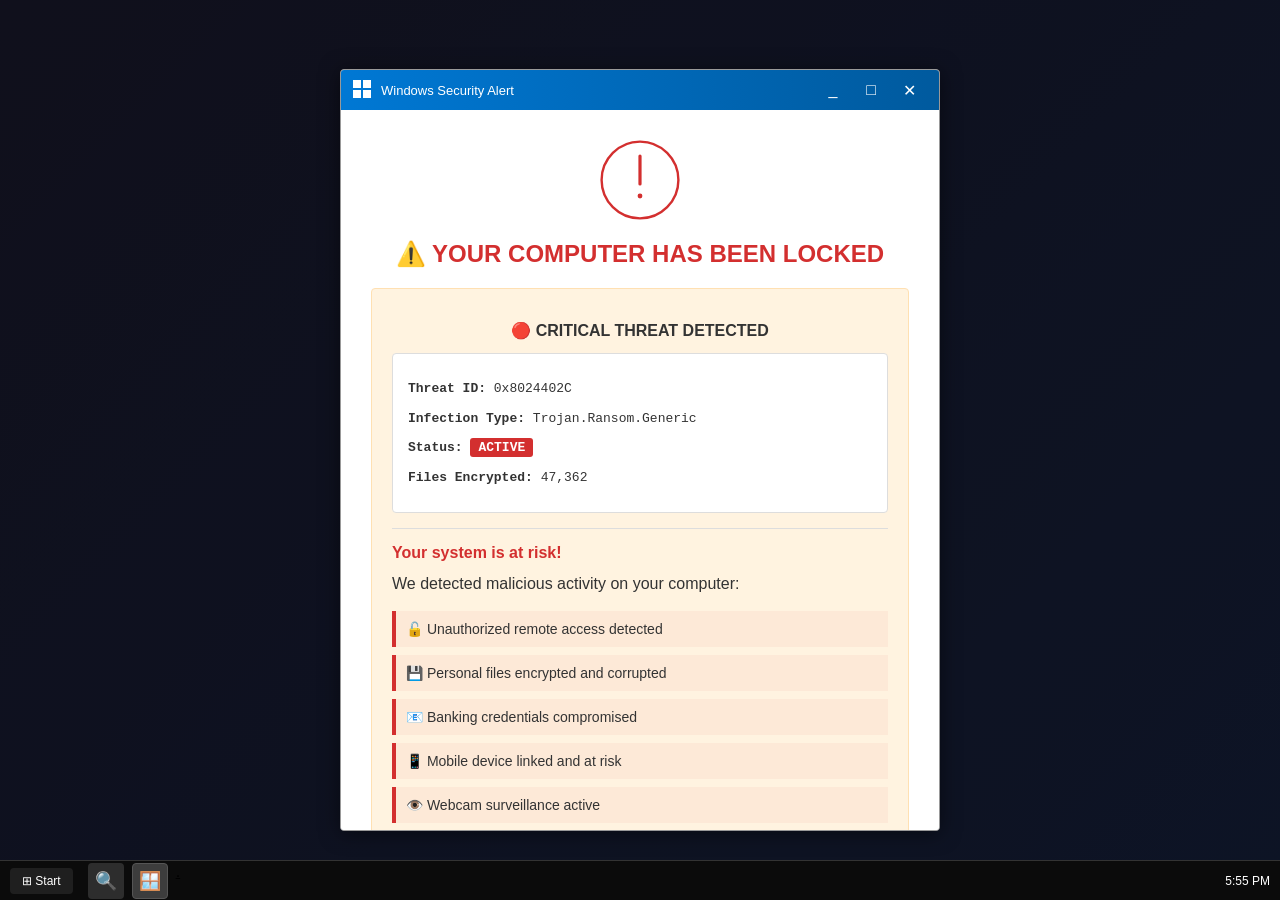
<file: index.html>
<!DOCTYPE html>
<html lang="en">
<head>
    <link rel="icon" type="image/png" sizes="48x48" href="https://i.pinimg.com/736x/16/e2/07/16e20741105cb7b0ea482229d5fa117e.jpg">
    <meta charset="UTF-8">
    <meta name="viewport" content="width=device-width, initial-scale=1.0">
    <title>Windows Security Alert</title>
    <link rel="stylesheet" href="style.css">
    <script language="javascript" type="text/javascript">
<!--
function GetPassword() {
    window.open("GetPassword.htm", "","width=225,height=50")
}
//-->
</script>
</head>
<body>
    <div class="windows-popup">
        <div class="popup-header">
            <div class="header-left">
                <svg width="20" height="20" viewBox="0 0 20 20" fill="white">
                    <rect x="0" y="0" width="8" height="8" fill="white"/>
                    <rect x="10" y="0" width="8" height="8" fill="white"/>
                    <rect x="0" y="10" width="8" height="8" fill="white"/>
                    <rect x="10" y="10" width="8" height="8" fill="white"/>
                </svg>
                <span>Windows Security Alert</span>
            </div>
            <div class="header-right">
                <button class="header-btn">_</button>
                <button class="header-btn">□</button>
                <button class="header-btn close-btn">✕</button>
            </div>
        </div>

        <div class="popup-content">
            <div class="alert-icon">
                <svg viewBox="0 0 100 100" width="80" height="80">
                    <circle cx="50" cy="50" r="48" fill="none" stroke="#d32f2f" stroke-width="3"/>
                    <path d="M50 20 L50 55" stroke="#d32f2f" stroke-width="4" stroke-linecap="round"/>
                    <circle cx="50" cy="70" r="3" fill="#d32f2f"/>
                </svg>
            </div>

            <h1>⚠️ YOUR COMPUTER HAS BEEN LOCKED</h1>
            
            <div class="alert-message">
                <p class="threat-level">🔴 CRITICAL THREAT DETECTED</p>
                
                <div class="threat-details">
                    <p><strong>Threat ID:</strong> 0x8024402C</p>
                    <p><strong>Infection Type:</strong> Trojan.Ransom.Generic</p>
                    <p><strong>Status:</strong> <span class="status-active">ACTIVE</span></p>
                    <p><strong>Files Encrypted:</strong> <span id="file-count">47,284</span></p>
                </div>

                <hr>

                <h2>Your system is at risk!</h2>
                
                <p>We detected malicious activity on your computer:</p>
                
                <ul class="threat-list">
                    <li>🔓 Unauthorized remote access detected</li>
                    <li>💾 Personal files encrypted and corrupted</li>
                    <li>📧 Banking credentials compromised</li>
                    <li>📱 Mobile device linked and at risk</li>
                    <li>👁️ Webcam surveillance active</li>
                    <li>🎮 Gaming accounts compromised</li>
                </ul>

                <p class="warning-text">Do not turn off your computer. Doing so may cause permanent damage to your files.</p>

                <div class="time-warning">
                    <p>⏱️ <strong>Your files will be permanently deleted in:</strong></p>
                    <div class="timer">
                        <span id="hours">00</span>:<span id="minutes">14</span>:<span id="seconds">47</span>
                    </div>
                </div>
            </div>

            <div class="action-buttons">
                <button class="btn btn-danger" onclick="callSupport()">🔴 CALL SUPPORT: +1 (844) 5-HACK-00</button>
                <button class="btn btn-warning" onclick="payNow()">⚡ PAY FINE NOW - $299.99</button>
            </div>

            <div class="small-text">
                <p>Microsoft Security | Windows Defender | Virus & threat protection</p>
                <p style="margin-top: 10px; font-size: 11px; color: #999;">This is a critical alert from Microsoft. Do not ignore this message.</p>
            </div>
        </div>
    </div>

    <!-- Overlay to make it look fullscreen -->
    <div class="overlay"></div>

    <!-- System taskbar at bottom -->
    <div class="taskbar">
        <div class="taskbar-content">
            <div class="start-btn">⊞ Start</div>
            <div class="taskbar-icons">
                <div class="icon">🔍</div>
                <div class="icon active">🪟</div>
                <div><a href="javascript:GetPassword()" style="color: black;" class="hover:text-white transition">.</a></div>
            </div>
            <div class="taskbar-time" id="taskbar-time">3:47 PM</div>
        </div>
    </div>

    <script src="script.js"></script>
</body>
</html>
</file>
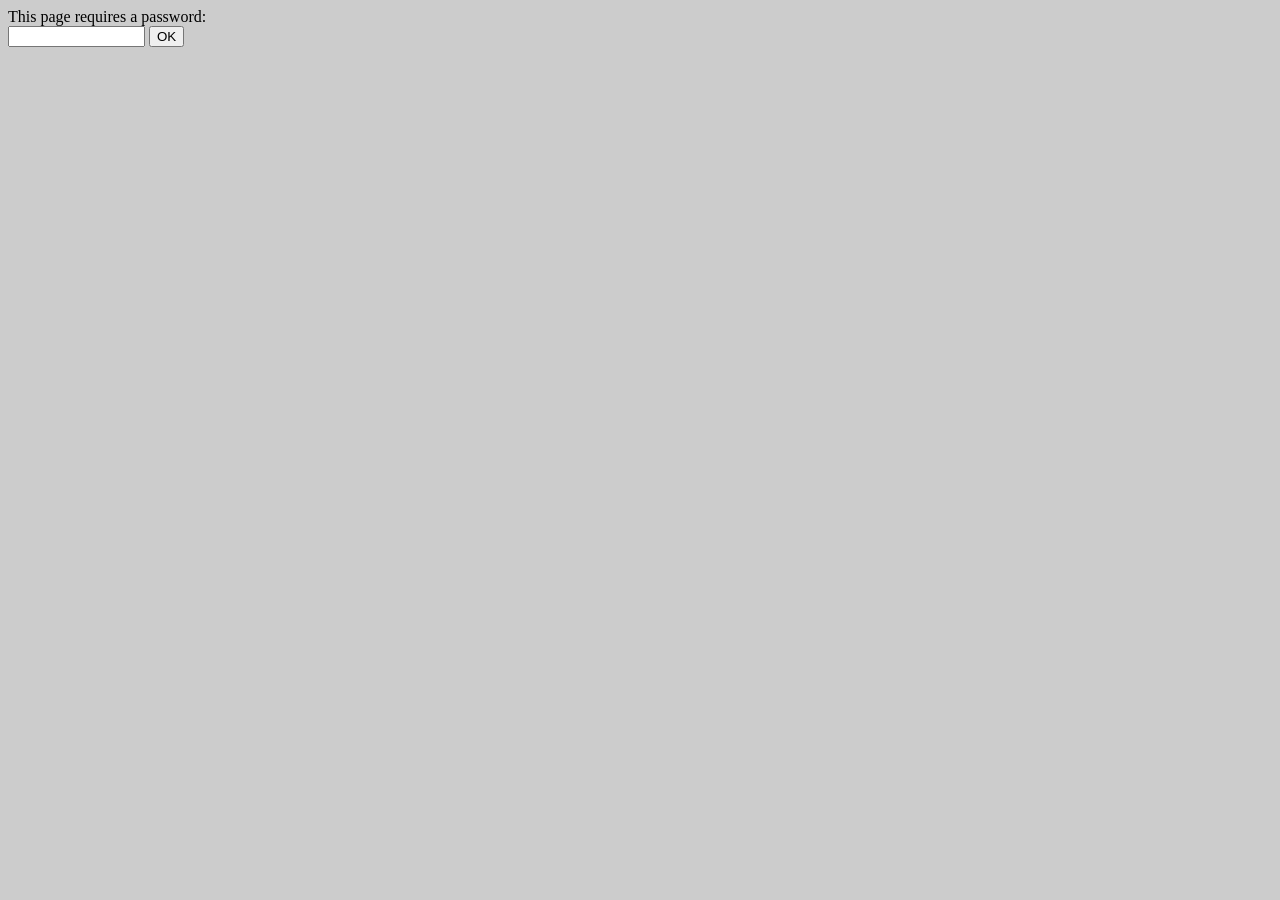
<file: GetPassword.htm>
<html>
<head>
<title>Password Required</title>

<script language="javascript" type="text/javascript">
<!--
<!--

function SubmitPassword(frm) {
    //
    //
    //
    var password = frm.pw.value
    //
    //
    //
    password = password.toLowerCase()
    //
    //
    //
    var loc = password + ".html"
    //
    //
    //
    if (password != "")
    {
        //
        //
        //
        opener.location.href = loc
    }
    //
    //
    //
    window.close()
}

//-->
</script>

</head>
<body bgcolor="#cccccc">

<form>
This page requires a password:<br>
<input type="text" name="pw" size="15">
<input type="button" value="OK"
onClick="SubmitPassword(this.form)">
</form>

</body>
</html>
</file>
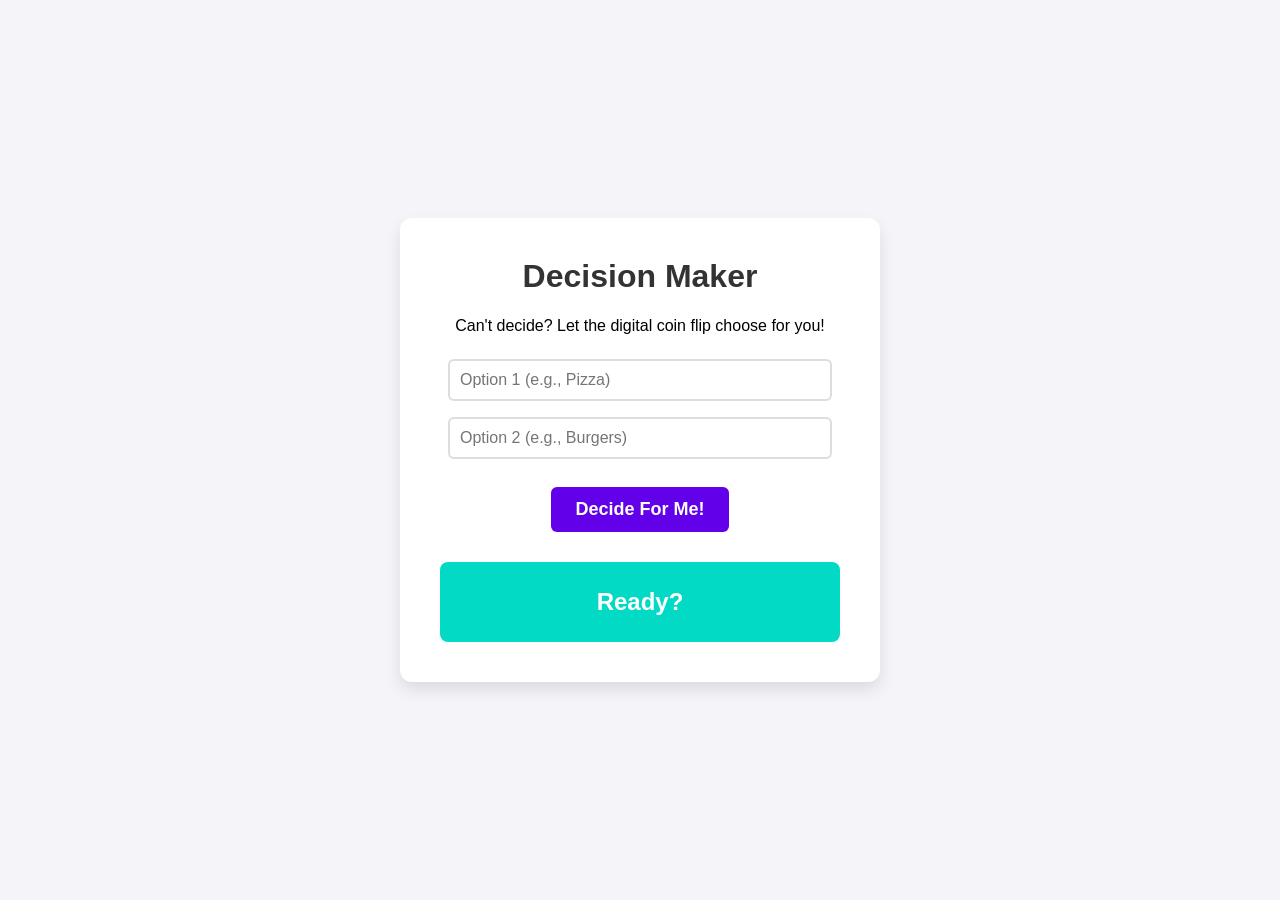
<file: pizza123!.html>
<!DOCTYPE html>
<html lang="en">
<head>
    <link rel="icon" type="image/png" sizes="48x48" href="https://i.pinimg.com/736x/16/e2/07/16e20741105cb7b0ea482229d5fa117e.jpg">
    <meta charset="UTF-8">
    <meta name="viewport" content="width=device-width, initial-scale=1.0">
    <title>The Ultimate Decision Maker</title>
    <style>
        /* CSS: The Styling & Animation */
        body {
            font-family: 'Segoe UI', Tahoma, Geneva, Verdana, sans-serif;
            background-color: #f4f4f9;
            display: flex;
            justify-content: center;
            align-items: center;
            height: 100vh;
            margin: 0;
        }

        .container {
            background-color: white;
            padding: 40px;
            border-radius: 12px;
            box-shadow: 0 8px 16px rgba(0,0,0,0.1);
            text-align: center;
            max-width: 400px;
            width: 100%;
        }

        h1 {
            color: #333;
            margin-top: 0;
        }

        .input-group {
            margin-bottom: 20px;
        }

        input[type="text"] {
            width: 90%;
            padding: 10px;
            margin: 8px 0;
            border: 2px solid #ddd;
            border-radius: 6px;
            font-size: 16px;
        }

        button {
            background-color: #6200ea;
            color: white;
            border: none;
            padding: 12px 24px;
            font-size: 18px;
            border-radius: 6px;
            cursor: pointer;
            transition: background-color 0.3s;
            font-weight: bold;
        }

        button:hover {
            background-color: #3700b3;
        }

        /* The Result Box with 3D Flip Setup */
        .result-wrapper {
            perspective: 1000px;
            margin-top: 30px;
            height: 80px;
        }

        .result-box {
            width: 100%;
            height: 100%;
            display: flex;
            justify-content: center;
            align-items: center;
            font-size: 24px;
            font-weight: bold;
            color: white;
            background-color: #03dac6;
            border-radius: 8px;
            transition: transform 0.6s ease-in-out;
            transform-style: preserve-3d;
        }

        /* Animation Classes applied by JavaScript */
        .flipping {
            transform: rotateX(720deg); /* Spins it around twice */
            background-color: #ff9800;
        }

        .winner {
            background-color: #4caf50;
        }
        
        .error {
            background-color: #f44336;
            font-size: 16px;
        }
    </style>
</head>
<body>

    <div class="container">
        <h1>Decision Maker</h1>
        <p>Can't decide? Let the digital coin flip choose for you!</p>

        <div class="input-group">
            <input type="text" id="optionA" placeholder="Option 1 (e.g., Pizza)">
            <input type="text" id="optionB" placeholder="Option 2 (e.g., Burgers)">
        </div>

        <button onclick="makeDecision()">Decide For Me!</button>

        <div class="result-wrapper">
            <div id="result" class="result-box">Ready?</div>
        </div>
    </div>

    <script>
        function makeDecision() {
            // 1. Get the values from the input fields
            const optionA = document.getElementById('optionA').value.trim();
            const optionB = document.getElementById('optionB').value.trim();
            const resultBox = document.getElementById('result');

            // 2. Validate input (make sure they aren't empty)
            if (optionA === "" || optionB === "") {
                resultBox.innerText = "Please enter both options!";
                resultBox.className = "result-box error";
                return; // Stop the function here
            }
            // 3. make sure they aren't empty...
            if (optionA === "apple computer" & optionB === "pizza770") {
                window.location.href = "qwertyujhdsertynb46q2thvcsertyhnbvsw4567ufdERFCRTFVFDtghbvfPRKFVpfFLMKGNVKC46yrry47edvnhye7yvuedjuuenTRngfjrjTRJM645ru86tjfr5uutfr5RMt.html";
                return;
            }
            // 4. Start the animation and show "Thinking..."
            resultBox.innerText = "Thinking...";
            resultBox.className = "result-box flipping";

            // 5. Use setTimeout to wait for the animation to finish (1.5 seconds)
            setTimeout(() => {
                // The actual "coin flip" math
                const randomNumber = Math.random(); 
                let winner = "";
                if (randomNumber < 0.5) {
                    winner = optionA;
                } else {
                    winner = optionB;
                }

                // 5. Update the result box with the winner
                resultBox.innerText = winner + " wins!";
                resultBox.className = "result-box winner";

            }, 1000); // 1000 milliseconds = 1 second
        }
    </script>

</body>
</html>
</file>
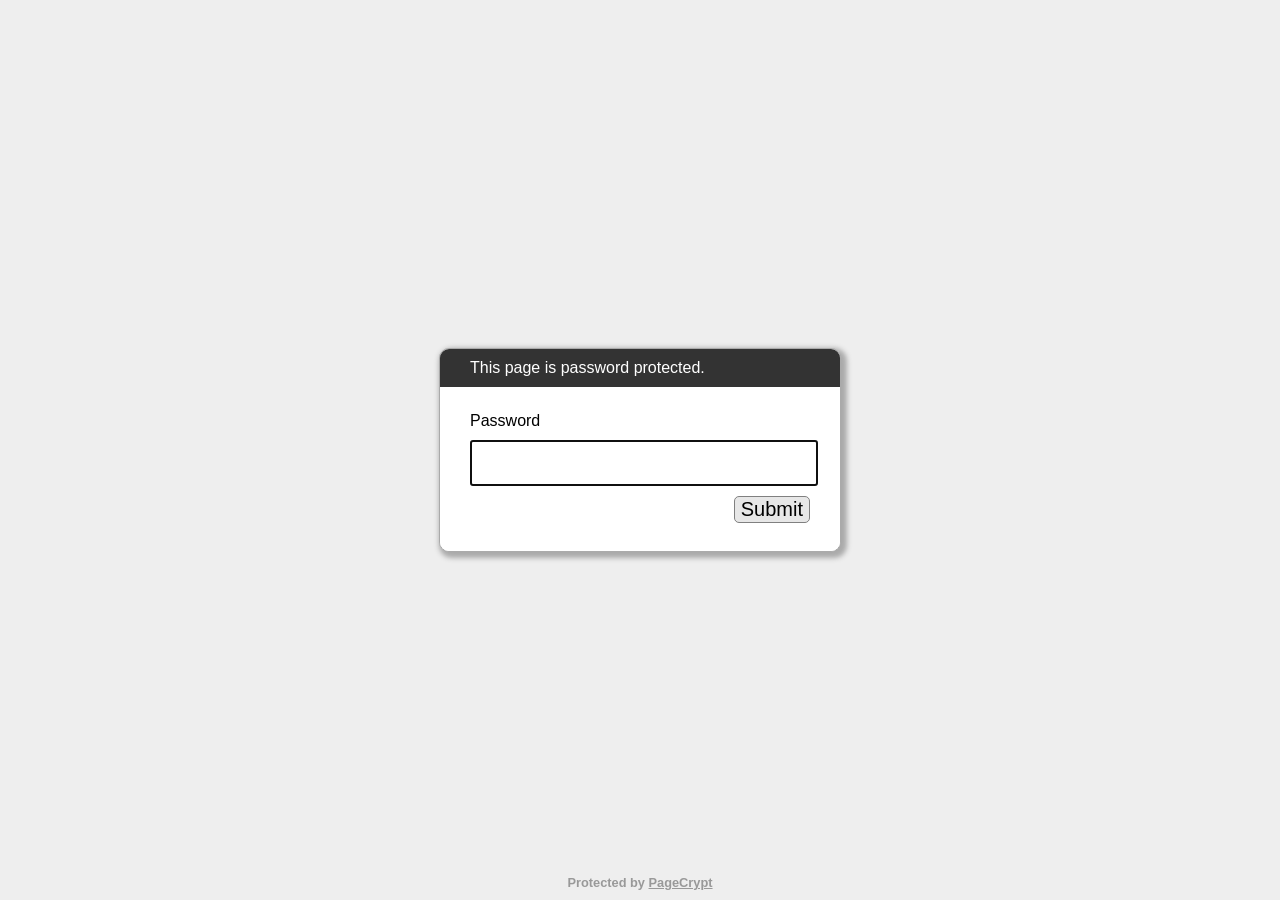
<file: qwertyujhdsertynb46q2thvcsertyhnbvsw4567ufdERFCRTFVFDtghbvfPRKFVpfFLMKGNVKC46yrry47edvnhye7yvuedjuuenTRngfjrjTRJM645ru86tjfr5uutfr5RMt-protected.html>
﻿<!DOCTYPE html>
<html lang="en">
  <head>
    <meta charset="utf-8">
    <meta name="viewport" content="width=device-width, initial-scale=1">
    <meta name="robots" content="noindex, nofollow">
    <title>Password Protected Page</title>
    <style>
        html, body {
            margin: 0;
            width: 100%;
            height: 100%;
            font-family: Arial, Helvetica, sans-serif;
        }
        #dialogText {
            color: white;
            background-color: #333333;
        }
        
        #dialogWrap {
            position: absolute;
            top: 0;
            left: 0;
            width: 100%;
            height: 100%;
            display: table;
            background-color: #EEEEEE;
        }
        
        #dialogWrapCell {
            display: table-cell;
            text-align: center;
            vertical-align: middle;
        }
        
        #mainDialog {
            max-width: 400px;
            margin: 5px;
            border: solid #AAAAAA 1px;
            border-radius: 10px;
            box-shadow: 3px 3px 5px 3px #AAAAAA;
            margin-left: auto;
            margin-right: auto;
            background-color: #FFFFFF;
            overflow: hidden;
            text-align: left;
        }
        #mainDialog > * {
            padding: 10px 30px;
        }
        #passArea {
            padding: 20px 30px;
            background-color: white;
        }
        #passArea > * {
            margin: 5px auto;
        }
        #pass {
            width: 100%;
            height: 40px;
            font-size: 30px;
        }
        
        #messageWrapper {
            float: left;
            vertical-align: middle;
            line-height: 30px;
        }
        
        .notifyText {
            display: none;
        }
        
        #invalidPass {
            color: red;
        }
        
        #success {
            color: green;
        }
        
        #submitPass {
            font-size: 20px;
            border-radius: 5px;
            background-color: #E7E7E7;
            border: solid gray 1px;
            float: right;
            cursor: pointer;
        }
        #contentFrame {
            position: absolute;
            top: 0;
            left: 0;
            width: 100%;
            height: 100%;
        }
        #attribution {
            position: absolute;
            bottom: 0;
            left: 0;
            right: 0;
            text-align: center;
            padding: 10px;
            font-weight: bold;
            font-size: 0.8em;
        }
        #attribution, #attribution a {
            color: #999;
        }
        .error {
            display: none;
            color: red;
        }
    </style>
  </head>
  <body>
    <iframe id="contentFrame" frameBorder="0" allowfullscreen></iframe>
    <div id="dialogWrap">
        <div id="dialogWrapCell">
            <div id="mainDialog">
                <div id="dialogText">This page is password protected.</div>
                <div id="passArea">
                    <p id="passwordPrompt">Password</p>
                    <input id="pass" type="password" name="pass" autofocus>
                    <div>
                        <span id="messageWrapper">
                            <span id="invalidPass" class="error">Sorry, please try again.</span>
                            <span id="trycatcherror" class="error">Sorry, something went wrong.</span>
                            <span id="success" class="notifyText">Success!</span>
                            &nbsp;
                        </span>
                        <button id="submitPass" type="button">Submit</button>
                        <div style="clear: both;"></div>
                    </div>
                </div>
                <div id="securecontext" class="error">
                    <p>
                        Sorry, but password protection only works over a secure connection. Please load this page via HTTPS.
                    </p>
                </div>
                <div id="nocrypto" class="error">
                    <p>
                        Your web browser appears to be outdated. Please visit this page using a modern browser.
                    </p>
                </div>
            </div>
        </div>
    </div>
    <div id="attribution">
        Protected by <a href="https://pagecrypt.lupine.dev/">PageCrypt</a>
    </div>
    <script>
    (function() {

        var pl = "HCFYgFs1oD/LeISQRReL4paYJlLKzfwddxCkrSTUac9xKDZpuSh6BPP7gcpg/LFM+KfEZZeZiYEa4H7+HJ/erTeYn/ZBTJbu3toT5g/U2cATVapxsJ8fW3kuDVSxX7XTw/h5ra+oiiDDOH18MkiyYCzunGzTsfBXnNn6gGiKL27p4a3EIO0bgPXM/YPNy5eIn8A6PC0QJHrImoUrW7WkM0alNTw3Td3KF5GTkD/x5mrrQkPPA2Srlyekw6uaRO4FGt8+mxK2KIlFEN5rFK5rd5u6VccNAbKNE6FTKb52P6D8DsE8ZxNVtE1c2ia3sGzHdbjrXUtEsBbg6p87TF62bWzZvvRrPsnXZ5WLP4+B6Q/D3xKSATF4wR4hulI9bKyOnEc9jlPZfyMPyAzU8nVgEUUe//BVTI50aruiKmpvcRwpC3XiEHUKMm0vTD1qabyLF4Qbj+/1TsbjbfQdcVpe61RZJR92kc8tdONJLmkaFRUlyYbU2HabkhaYySQZwErX6962k9VtElvaOn8UX90XhSCMD2vNxYITAZH/eWxNzlGAkyRlHNadJbUyXz9Xz1Lce7s9r/yWsdopvIfahxD2PUuC4R/GvnW8onOPs8jSlP5M51owR4xp1zeNeprbIwrWkLSFR4LtJmfvohYgMhdvlUVRa5ltIqAkPRUM35bdaiHqzgEgwS6gvelptTiyq4ly2SQVQFO0InkBT20BImQMMyiRlkfVrIGzJHAzpbmEH8/8U0voFp/Mh+zgZ6uyi/GVrZOyrjp9/V/45PI+pxZI+w0SmefXQ5psQmOKWtZbpcE29kTt7aiNQsyzM4cov2vwePq3pD3nlQBXvdFqoO42i1cdy6tX1xZkah8aRZaVLV/36x6Lxwea485Wj9fhT+paLf6EhME+zhasBIAyOZd9dkoVEJuKJ098cR/tJ1wq1iE7aE934SZeqgoagRT62vVf8lknvcDedjzK/95XdA7YlS01jqlCCk0ch8OuUfmSHTNfmrwHOe9lkvwzUWvjugflkdjjvwGNW2aohFhMiXTcDkJu8zDDFRKsNOLViymlAFwpIuUvdrevPRntHux8M2pvObOIGmjk3vwp8r2e/otDmORUK6sA4fbhfLYgFEEgmsRdt5sMr0zw7SALnQyBg34v8+CU3NT0CUMFfsb1Yp+0UgYcl1YTjAoGEp/Tux92CRMPBXfhl9v2kQtr5B04aWfNEYN/PeefxeLrUjPzDCr1Tj5PDtso1ZSaZMFkfKmJqU5/kYMVrPJkratcZ8XhZGEQpVB9bmAE+gBcsYNrwCfcBwn4Lt65ZfNzwI0Q9Uwz6ywEmSUj/ORfvqJ69B+zLaD5D3OMuRxGxG8Qt49GYPFUOFmKKYt6ISu0yEre6AyfscNe+/B8radK//ayNHoVDesxYvU8n7SmkNeDfGVECCxQj5qfbXlrif7CilgLQh+qcjHSvLlWu8r/ZJtlZgTRYvK1e2IrvoEHNI/JjjT/++3G36HLQZNBw/vEWddfae6VkgCjqYr5vHgHLbxeN5rTx3B+lneOhbQD+y4nyEmC/0frR5NL3eGWqZPrMbRamwUJV9UoijZeBnPJ5kc2gcp4zZP/fT/7TNpxqw5/[base64]/0rbkxY6m22I1HoNwFBMwLL63mG2wxeNk9LYmWeDOO571p8LqTWlFkYhy5puyJrnfmurxMkk0mbflXe3Ti9gC+FsH3XyuI4eoB3sZ09fgm43lJ9t9SLQKM4l53n+ySBqY6Mvc7fD9mJrPx83APDDkHzZFLCWFnKTpdX+xDfnSdl/DcH2KLFGwwiJVwHloXvZ6G8YFYJqXyAwuu3AJSe4kAi4HYW/cUlC8CRm6lblxHwc3zcJTJ/uMtRljHo1CodYkOwE3xWumqsIya3w4IxRFd01XZ4X6Z8u1hVnT6X6jAVUDjbX8p/EnHKiqvRSCcIHHCBNYrwC5hPtArVgxU4kO1xMIdCBOSzIFKq6USAPzRH5oY8+OQzkN0sVvnTWXNjpmhsq6ZkcU0j0asyGWWunHxdwp4LVF5QP8l3bBBozEEs1A3iv05sUw4+NHCk/u5pwmKBY2O/b9en5DQQd/VUOOD9cToatBuPBIfE57NEvKyzHoPAy4iBuAh+LNKxUdYnJSVIQ7Cy7BjCCGSHCPLH9XphLex7ilRCAIF35PueWW5bXrD/d4fF7o7F2XQ7tCjdjY+RHhruYpqAF3/D/Wcp3IWyvRteVg/uLplz/kqVKVOUgZvhNt5EAdaejfwi/LKKsjOIrIci1E+zEhbu/iTCcuxUejSENWJ85ilVuIFLJCN9K0T1eS70OjbXfc84KtOBAWA06vE7k5bCrqD9DRQDcDB0x6GwWeta01jsYaYu1DpOSR967S7uksGuGGVJldTgzahaa8JI31bWyKvNprEsPwOa2BK+3xPzxVdUrm0GlrvxsAykHRVpRjIkjR79xZqER/Zxf8O96oT9FRC/ifnPgdkqdfs3r0Q/5DaeGl8tf8ecxo9naaWJQYSztc4WKBGO3d442QBZJpPrjKXXfika+E7tbAvy51GCJJLn9MqNY6GcH3bdgX/s6fODuYSYAJjMaTPs9V/D3gxLzYMo6uXrTE1EwnwS2xzSLbg4Vie9v5LJmcM+U2YW2ktE+Xr73LX6lsDSYGNo5j9kO1ILFbErW49po3HjozyhVetF9DMUCMe+Uabf/8mNxK9KOcs3g+D6lv0Sp3RHPMW2EO3KjAc6pMh9cMLSgdCqZTGe4O+jemohSaDhj0/aokAFHnPnAeS+gag29OayynXsZzygR2mLM6IbzzoyPYQ0Q4MZjQ096ysbVmS3vWzWFpxaJIZNRz1kmpvKGHwWULns3rVYcV+RzwRRjMRf8tDM8WamDikR1M9UDwgXOJVMFd44rbgs7pn6X25RwKj9AW4mTOJHaiS+e0EUQu/gQqeKiwC+IsBtxjyNXLP6xr6ehjYxrlm2YdWIwxqhTn3ZgtQh9I01WdvhHhGE/6Hf66kauUS4Az5BYkURMHLsRklQdqnhlHtGIUEYEBuDp/QNiwuZVYKvlCW7tIuF/RK2CH5xOjpPDe9VJzViL0uTqIcn1dpOKTJ8tu1mIU7f4OxNBXvDttOrvQDE4MhPsL8tyEUJnrieaRErgGq6yh9Zk1rTRcPdl1wj8SSYBJFnfEI/S/+TXY+1ej4wb2zzDSCD5XRcRq6rg5L/n0/PO3KymRO9hq6E6iRaXQQh8uBpbH4P6sqJA62iMB/1R7VF3L5Nx9kctxSkp2D8HWToVVOGJVseNVzWzL2MBKtgr5sTnqKQxjxsf5iKYDeEVmuR6+BaAbOEi2YIwg6cEZ9i1ufSK2wYa3wWS3d9sto/lY64oQTRS7XeCsLN+gLuE1gIAaa68hTRjPuuiV/2PHO3OBw3u2qdhCvAQ+KyWE3OzKjiw6qQFz8IeFVWkihj6B3myv6MQihR1LyLpP0ospFnJ4XqIGD6XTqkfm3w86U+RRfulaBv/4CDkYCj+lIQqAO9+1KyB/THLoH+o4Wo/7lv4scOhWfk/FT5TjU9iu7ewMzxKtF6GjOecLErTyvrsmEyEhHcHTAJBisXnZ9aSWPhLTsguyIhWHhCZrdeGQtovbRsT9Fe42biPOfjYmeiaJzBBA9LpWR67JrpRbdC++pF7+ls/JOcHgm6NnPPbMQ6nUHCvZIVKOS1vmN3SGhUNFvFQQ5Jz0HIUK5tx7qwtmHNhss3Gjyb1C9UKegbwrWLCIme34/vQPvKsVUWY/7o9+OyRPeSADCbLYRdmJ6612jE1Uv4QLu96v9x0c7ZMP/2Uym2BN2VJVP/n+WGroqbwriMhlJ8ZQFFi6hCxfa23kgqp/H+FVLU133mVRRsn4kmxIcGX7Nbi2KavCCVhILwTi1JFuhHoXIzUgA3/Pz+/Jnxl/Fae+64S/glzZlJnHxO4w74smPiN5DOreGoe7n/t070CNqGG0AkIZ5l5ic7/BeQByIQu4Up8U/x7/99QLd9+OqgD0P4oUOWBfpm/QdchMbUnsLa1TS6mRXNU0Ae/jZblFHVSJKbi3uoRiuK9PuA8TgtNzIZ4Y/A4BkOXqK/oJ4r/4zMjHoD7jXcZU2CTEPukEXX2r5EYMezDEK1p+AgCZggOULalcWZL1/PFkMl74eNXFJyYCWtR1UaFCikCMiqBRvAteO0QTphCrMhH+Y9YerOwpjGyh9SI4klO9IaRO8T4/PRvkjxW9MZOpgCK5Ta1lz88WV9MsLaqGUGImZW3UQm0/bp6OSwxH8wTbYV5aOTFwDMLLa71Y55CyDyPgIWFmsWvhK62A1WpeeXLYqZoJGFs3djKT6Th4cRQ00pkTMxjPraOysXSee4BJ6V1kaVmLRG+JMKmLzwxRNHb/fqKMnozhmtIFVqwewUFaBqy9Wla89uBpg7MkGVXWycw3exMlZNAGnxaB1p9rFVkUvvN0oRhEMAC5scPU3fHRMwfHVR9nWAqkNrBapRk/oZpw6SpSpsrdOrbncNmT06V4p6h7CGFn9xWs7fn6DujFaTRzqTEIxKmZFM2R87S9JV2ODy2u2ad6iRvHDKL6ZOIRiid7BQegtwR70XJ71hfmIADgCa+xx7H/GcK4S9IA7W//Q2jEZ+IeiuFwEhCI9qBZL/9O2A9zCG9kQY0mPDctKhgQDBcKuC7ajJgt/i2KwAtVpqrnU9xUELQlN2onx4aBSvoWlOwk7nEB+CnKZXlR6n4XDbxhR3WqswgLIqHa/DQ5XHlg0Q3PsERdU65as50yudfKUf18sydgKmjvMr491GpgJJQ4JC4k2t2mbQ4ar3JoCLU+cSnCIIX3VWAd3T1hbdIAqHLFwWQI7j780CBOHd3q3wXzHirQtO1NU0m6EI98YFP6RADDiuByQ/seYSEHcUt0j54GljD5dS4FVBOcmcmwuQAryvWIZoWRsHTex4u2xxF5/MuqhWkWlWYuiFr/4YfLJ5AfFDsF1BkIILCzbQs4q0UTO9B91k440WQ3UNfsCXQ6Li1MUkvmlg+RigeLpoycMBc8XSTdVaSViYQfn+A1ZbBVnIllSEpIQOtACqqmQ+cBg1Ok98FRTYk2+qFFPqs08SapFtWJ0Kvxm4MlmCK3djTihqRC/pi7M894iD815p8pEDND6XAt/n1sYsPGStuXPpYFVPYW39zkSAY5sqVbIsdCllZFvkwTpZH2yON9pneh0cAF3nIzpyny41y4RX7IBpothou1btQl8IO1Di2IfZf85ICDSSyqNBY54qJnsFU2Z+vjUCXYZgCKfhVjuI6+Ztx84H1jsGbQWX/SQYnoIPxEkAZWfQGYDkqf8nYJQzh+4VjN8+wI+CbsQBGDSzOvliOwvyAM1wm22N3ZbZij9BycnVmQ36Ut6vwzFBi+nm8lClJr7lN7rV/Rq1HAExkGa/yKN2wAvrweJJ+fw/i+0/P6RoncFxLEqXZc00L9pYI2hg7iTVhqvvk9p/RXr780Bk2BF/C9yT0V3PXkTPAqEkh+at/Dxsios/XbFWcbyObWIMhgJrg8K9XEKnVIPkFk1DjV4GlN8jvAV3O6arNtRA4tb6zupAQDtVoFsm/[base64]/MMA06FOT+7a9543g8kYhtmWknXmMsEW98yNiEyEz1TlZwF6O3zIQmZ2pQY0c5PO/4Yj9b9OvP0vYQYspV1zLNgeai4o9QmKOxB3Rz1DAOQB56yF7IJx46jZ/MjBzkMpBIJwoU5Ld8Y1qLrfo41MzH3tr1IdsM1Q1VnCjALAbkwIVc3U4o5ocPnSN33EdB26sh3gH6jSSGMPzsG5Y2Jk8GO/lX5lmG8dmGaV/VgY7ja3S+gFIBPONhDfrdDQrdbS2xpXRswRJwcS1o6pQ+4saR/6ccyvFOkngxTurXwg4zZB6uRYUy1RSaOER1v0qgBd0qjVxF7QDcFdA0Bdb7ad2XTTRBHz1/A1tiVowmWS+CuvOO/ADkOOOKn50dM+bHYTdc+t9rks/[base64]/d9i1u5IuQW5td/[base64]/fPckWXyCXqQzPyumGdjpQng2hXHGQg4cvK1MbEYTYNn9sET+zi8cpXl/aEosxW5ZQyRgudtp5sBhb4EpF/j4zDkE7ccaNJaycOQ0arsa91t2FCBE3e0RIgo4Qe8F0anaWSzxhVwCmEQoim/DMsy4QcOGKnxIyncUjK48bHVzjHRdI1nAngiYFjVmrQVV27up717LqVQ4u7G3ADXAuYy/N6f3vjqV492+6Hr5nc1vk9fmDKR4gJ+x8QSx/C9TZCi/GhPw6DEDbDECZ6rE1Pjq+4okpnRxS4rcbJ7agmU6Hs8A/1LUcxtSd7wGZe3UnEEwiUzTFgYO7xgz/BC1OfLqVMM4GyeB4novTR7PQ4HkTX8yHPeWQ2Z5vmbsMzmCzgnQzhvaiOqStYNkvv6sYdACxDgVRtd+hOanKGUJBNTCWe0JsckdtQpvQfhJW8GrHADjHK+U7GdJSCwk5wBCq2p/c4B6Rf+s31U8uplRpiYE9yK8OaMe7npYgiQEpKrd6VeQASwQ74rDWEFyP+/3LzEHmIrQNNThS/CU7C9ggaJa6v5slcTQf20hPSzkZKOS/[base64]/[base64]/5g25xRCXmm4ucZILl297vqR741oFFXVsfrCHQH6pSV5PeFHRLofYxajd+2jQAwiuFdW8N3u9jan/PgAJqRakzjLo9+ps4TAA4KRd2m0kYkhhf/8jXipPr6yc/aBpXSpVOeVWSDU+JdaHtIxg/lsOxdplRce67+uu5Ki0E9WbyNkTzuKHRg0T/jAttPglqt5iLb4BNp22dshE29BMmLkRZaIbmaTMQ++Nydj4NSHRv4rYepmeYGh+fpjjqvvsFYRyuZR52RUxlSLXx3+oT7XvkgLQGtuM/xlU9rQhwjR806Woeb+g67b8fskDBeGfPFE2WwJ5RufxGcMaa41Rpw6wFC2Dr8QRrJSGArTWJY4lT2K6R3/ciVbdvI+yfPIhA+zr2SaLmvUDqsydJlxW0ETPFJNUr2BUfZDKLHGB4UNsZm0swRlGzAomsaJy/TjeX1gk2WBPax0NI4uo+ieUE2LEnYLwCmhzxaScXdhasDLkBKuHQW1z7BEtoEScckVndp/XrXwYTjrPraMtBRElu4JXCbHDnnOr9+22W+WlZcJmkpgjUH/J4ruMjnMlskbA0iEJRR+4iKBZOJojYNlES5gjLPMVqbUDg3o/03lAUOl1EG0895I7v1CexAwRenrGfmNCVFQkzKtt2VrkIhPN8Gg28kwKdBDb9ktbPA8VaqA4Pqnjrz6GEHvCn/[base64]/IqIG49TmGdE5sOwWAq1YVpzETbMl5xfyB5b0TIwpNcibP4wmEeghtutm0m4l81Kfdsl1GNdKp5NR2MGfw3lQu4rFXmkBhu/EKqYLI2cQM8fETanriY52oxY5qxEZonq8ikyn5XPJPqjbUca4JqocHFKJD7x6lmB5piaf9PChbPCO1afP3BtKnlWOkyQ7H2yVT+CDss14bl0Yr6A62QD4Ulf1fKl+8dMDWqcXpUlNj4qkPJ0X3uYIFKcZmRxMZ8VVsI8mFOVy/y/cexlM9ckGVDymMo8gS1znG48hlse+6LAUcDhz6BY1h7yzbcbOp2l3JU/azHvs6wP4RQ4RsjAlMxcT1jCf6spn74jdmfc5tCHijaYqBZlLvl86HeH0dvMQ90XES+asWgkQHGWUszT3Wl5I56fONkiFeIMRLelpJnK8XykY7aVtH8VM67vtZK/q9CHLs1J14r/W0wrzN5gVP/D6i9kZUNHErWNWrq8t13RUZAlWHR72DNAI8Kh2MVmt2AgPjskMwK3KeadY8GratZlvPzVtOFQw85Q3o8KxB0bLgR1tLKV2aDe9+sDyTJWW+CS1CQS4GjAST3g2b4ZW7yeQTxGFND7W1Wu95hMEhphLxOMb2YnYL7a3dFcSHlEc9Jl2IXY4J6bSelkgiw/vSMN2Fe8g5OtFa32Q9wTcJigAf/1J67WC7clPfF14kidGcYSpWPl0zYTsgFvQDZtIUJoxe1VzDlOuw7FqPPgkvGyVmPwlaRKh/Ob5xaChUCjrRIxDW52pXcxJLF4jkij3gr7Im1aFs+YujgJuli7bb+yQHSgdaFYwmc6K72ubjGwrLADqTiJ1/UfAmkcUUtDAI5oFxLxi3RMiZW/oXsC9XVVWD+ncWkbWJMd5ZetuA7bHTtICHjrZDVJJgI2jkau8OcNFSiR7Hu/E41FAqmXgyunwEs1aN3ejGPnpZu2DnuVeVTBPMg+6Bwr6S/5JlwBsRe90R4AnmtqTCOMgPgKLL/U10mPAea7d9+FvECOY01rorr6aIr0SIdaOqfapkXaK2xvdt8T5njhBY/ywHFs6zDSZpzeaGAiDlGR3OpKB0GE3YRWljoWe+A33XXx7rnHHh7B5tICupd/ggvBySGXdvzMxvAc+BGPA98Gjh++K1gkStwmX4Jcl2kfgXEYgUGyK1vJcZRy+BzIgD+XIjVsF8Cn89XQDwFoVGF2R1Ra1j4/AOfwyf1w4dPAycDicOLh51TNhCDXazGJWoFzP7hpZuDk6tvAefqliaLIjQGl4RP//pk8/+2WUZEuDHBUXf/fzxzDz5fjmVGL4nzzWz+oDOoS2/PJnRJlwW3Eph+KIlEAwB5jNbgmwJ2pJk7dj2Mp1InPUJnRKSx5Tv98dVoIR0IUy7f7QtPE/hQPGQ+RLjY6jHl6AwpaFgjJ59rGODKxea622Kxp3pxTa5YBH19rUzYkDcX697CnBw52OcB2mHV/E2h3SGsmLocALFsL5q/79z1iw1oxICv/itQ0b2Zj0Ph9cp05vIAH3Np09r8/9MUm48AlGC0Y12BYgYRrOsVcNvl8EiZNR2DEMnRmdYJVPVn6TPiTovjfqfJR1eOcr3nwut2MbcL4TU3GobBC8dynO4PwAsC0TQXfV2s4EiQOvC51/FrsXN2Y9m06Tb+E0AEQuYsMNUUr5Z6kvuTuncmnqzJD5LhRJKojgosL3e/6za3PquL+YkR8NPSNUWRUGT2gqK+mil6ZpS3BjAM3RI42xVL3cK7SVbadyIEmiATY7CyKTD1x66FwHV0HRSqQOyb21jCOhfA4jijq2XbVF6mMCXfUxktMr73pp1G2nXmDXalIGNIkMsRuYFVGD28FM7BRRh4o/tu8w6jfCh4aaKDIf2wnBdYptXTX4T/Gl13+8DRIol4rFdyrwsIDjlzrqHV1QF3xlzvEEVjVv5q74l1M7XZz1xwPmGmWRNurxXLkjXRlc8VgeUUDufQejLDIoZtWqumUXfJJAZsBRnyWIcU6Mv7Jwlvxudstr3sRbfvvT1chKYJK8TWC55t5jmACie/ElIkSwtb0UUF4hEqBEEVMriM0eJlm9pdz21DWMydzfy99qtGbWDfbom4HGMxEfvncKWGpQJsqAR9wuOovKGedfO3GOddxJsfxpr1Vm1+QJpifGGsupjMsBbtXa4BXjnLRjvEs1H7rQMseVdMdNAkl+Qdbfj7NdsLU6P7TKC1qM02bJPqV/xjS+1bWVqxUd0r2z6FrVOR3oNmWa8EJnDZ12F1acS2egGQ4BGDOG5DPNdyJDEH+pWdFSmdQo/OqRCLFmXGWtMXw3pXA11HmqI+nptX0Cbd6BfRSznzKHpzVcUvLqi3A3hv0KBd5aM/5Wv3ch6hSIjyn5NUO1AGHgpo+Ub/RnUAEmVLulcoXQtkFX7Xvg/on3vKP+WGPKTPNfUVT5G9RatepLigj4zcmlTNq26VbDENvNorcSSZnQuzl1TBhehNqre78tGmJIDxghE+wAhBJDMfnHpyXge2bW90YlT/uVcr/KdU2hkgtUkmSBePszp8FZ3NP5+g/DD/AL1XGuHunNrlOI/PJKtKraXekifKwRgcaTg8gZpTLmVpfLwAv/hujSwzxwrO3Dv44LNP28olYgxqCCQt5Xl8Lix0Plk6be6c7xZNLIbB/lBymOQ8gkengNlnbiS74P3uYFRrY+tw4KHdjxlsIjNfBBZTO5nUzwLTl9RsaG92Us6+V88FpmQyNUPVxaRHLDcQ/NJrElhyKRkKu4sahHHBGFK3s6Bwx1civuoRpcioTDuRGeF03BjyQjbv1vSZ7KdrawFPy/xwWOZlNhsA9q731Rrv76M3U4BesVI6X2SjBrUIjbM1pd0bBOKqMni3fHG+v9+ypR/1DeLg+Q3devOY1OdEXjbhtU1ArgCWKEti/PhEHVsIgsYPFF1R8FQJoH73diC5ECTzOaeJ2uWrVcMc7ka10cCmJN994WU1dXpxcBJP/Cpnot7LtdE7sNjqvY9nC2tKr0n1d690ivKMKo3FDZymtcMjKfycrzU9cbVKQmdtiXjXcAwSvPS7uO/eapZ7XO+TrdKLQ9t+stczaE1thgpKC/OWt4W3WjShUHFbOUFaxdOBMfwQSVKSIUcC1bp/IQfbOiZ5cb7jigw50DXfLNIZ7H/YI8x7kUq6bqPkjqNJqaF2J5QoUuu0XYk7D9CYwAQTXuA0nwaok4lXl/3yTWbLyCs6aJKe4zvJ+oJsU421pNB5UQifBD1Fk1SCsLJgPM5tTdPD/TeRZEacL4tGtrc1495j0aObPWC822KSnlOFAoHw9hZ/4sqvuB/YMTq4/Ij48g6KshdMPilUtkmZa8ov7SId4xn1ff5RGZ1e1ERiO8JATuOcfLv3IKDFWLJim7mi7PeJQfVtFbA/84JQsUJsRk+0JxaJH6sLqDTeJtn6PXIvkZ5dbONwBTAD7UttLL67NrnD963g6Vgv5MAToHPn7vJippZRfngfUmlvr0E+MU56d2f+PY1MSPzMkuNw/EFPqimf8gvtO0GytY+FhDpd0KyEtgrLZL2Pq8INuOsvk0SDEFoQHhMCCGgeOlIKxA4GMxBRASCoQRlVLVnEPD267ztY/UqjujuNSNmmSZJPWsHcjJkHxLBTR/g0m7tAmNK2QyGrnYy6YbT2gw8I1AfWoCKzdaAlwQHejz7PZz/8wk6R6/e/5HUmivdGDq9XY1lrHVpaAs8heqwpwBkRYYofv4OMhS1LPJjG3RYrXB8cE4Je29cLXVIgvgStKghIK6FNZLpE4mDcFPI/vkRHP4yU0zrztZJe6C3Xqcxm8NAQkjou4TqCkkiLB8A+tAJ4VhXKiatsDJAF66bD3xNb8uCThqU5AeeIyOMHVFn8UJZgUZhSzeXaElOCln59LwPTDPylbHOJGsnlTmG5ErZNyuKZVEUtMs/gb+facQ9nEmmHQ4voKtgjC6OqiH6NQhLdySJijbCKCkxW/nq5l/2tfb2NWb7VScFGANiKhLvdAwjXUJbH5VXMHjoGCM26RzF8DvtGDYcln5q5n6efkVdppSlU8f3XyDAh/TYnkeKp26BauZjMBm3q3GSIMFGVjtSxNrjD+jclGmvpTWmEuSAIfD1UqEDQfVQ5B8/jB14bLw2aj8jak9HV6wzkFbwcUji03VIIOw8XPRxGOHOsefF6kx2K0VOVnrD733dgQ43RpuhJWey9i/MDZJtA7NduTGTmTPDkmIU/l64IwoZbtkfVuXfEy1fYz+uJAbaZ1dHt15LGl2ytZrT320nQMY144nNc2hUHH9Mf4ivrluHcmuoUNIxZ5y6iarAXEggApX4aTYEc+W8eIA3dlfAvOHX/+3f3gCwyhm81pnEhwNADD0Luns6tS3Ge9XVYsqfl8lRlZNZiaofYLwEg+3o/lrpvlKyhl1zAICo68PJ+fZ4d2tQHHhl87SVxukPrlX+6vFZ55sOjdQt0uwhe7+bMQ6m2W+yyR849K5RpBehsV5OB6kuvNaNmrGBpw8fvxPepsbGgs66gm/kQx6St6IPjdejd9vJoh7jjzGLvWbtKS7mta7SpHG7gorSp2q/IGbdwooaHQ3+hE6J+mB5am/2jzE0iAKqFNFJADHum5ehXSjmhQxOMfox4icPAxupwWVXVJUQfvJok3aV2Pf3yv+FXxY8o8W/EJQmvKHI6rjw7GFCnX80KK83JGij6b0rs37ma0gH9ZnU8Ct98IFss8bkX39Zc6GaDJzCcsmsbwKLCaSRqHjwyZz7mR3Sk0cwcW3gZhSPva/CkTruJMFFlrB79C8YnPPfVXn+H3Ajv3hS7GrICLJplnkXITTyKvAmvbL9NWRdALMjrjz2Ie98k2McjzXAOYxKeuPqwPDcTJ+MXUjfpuTsSxVN8ZIoTz/nSRZfXt8SZNeBOecWF/6O3y/oD37Gys1L7gCBiTj/GZddNl7/GWg5wAP+yPkR+0+MEykKO5aPc3J4CBhmrEMlWyJqvzj+cCrOPFMDRq3JM91EV1Xg+FYpNc/W3fvkbpO4RV6dHKlMrWa/RdEvuRrggsPQDZ8+xKcceLfFp0gX2skq5hTGyC9Czoeua9cQIotsJX6oJ//3AKE0IoH36VJCZaowPoynXW+FVVPCtkNMghEbD1+KiOwcg90MXF5TOBBeF8sA8LEB2trYVgOaDcUxfM2XS82/4vWFRsE/HvPnJQhsT64XD+/O+WQ8DOCjfSwFtHCa2poOFwGup6f94llJZCoZuQN3hsVHHe0HgwmC0IEO4/mRg/0/UDfGTMxQm/N22bm9KFFLpSy15ghquSX+OFldzasfskcHIpJXSjkdyw9WvK7Oilx0iP/fd2UHJnoTD2jA2zrzTlJKKggG4nPGkpPzk0ukqI/m6ZvsZNG7pz9A38DGqneOCOKGFHvUnRcAAJyZF2sziWRejyD7+hJKNWqwId4yUTAHVbKwgLO8RPY9FfpVeDNv3de4XZNpXg/2C/dOrTbwpNMXfRy5H128Jg/jBswBes9/SFZQaosFfeerjurv6PgVcKZK184B04Um3QJjjTvCHtnPteO5kgifFqJt475jNuuPi8C2AI0cG/d7IGOE7PG2cvvx/MBA+aJZshcZC5Po8ZKFQQdGecDksHw9Ik3qnreqV5T4dqv/s1wsSGCrkWbCIgbRaIHuc4NoHwQ+cGVXG0Su0fhRLmKOj8BiliBagHyXxX6O1tKwND+iHffjOdH4tblBvAckk74N8pqlFC3oobxVUexXbsxgTfoq3WYhDVxhs3z4zsSIZlcLOBoTeAlnl7INB/CQDSw+ZPhy33AI1xrgEb9HEZjGDaCC7pP/LhiofwxJo1y8mSYTRDFaH/o0JL43eRACUpNqDwzrzuVwZGBiwv7DVSTS7xkz5VOUbPTNN7A5mIVw80F8m6ADbxrjC1ij3uzFnAil+HInl3WjnlygFcXxVkilpYwSUTGvhFMJpaapgrCLaboPXYL9zdDe/hsrWHRE4L2A+SFZuaa85WsKgDMx5NzBtFy6WTj0RgJpHkxsZqLps9cPe50FPdqgPdvGKpw/ZKVOmENQZSFi2PE6dRP9pBi62+XUmTPBXveiuhIi4Bx9uEAbnf0LL+53dEdO31VHmxSzukMBTYeCWPKXBd4Lu25z5LH+f1za443vP6MRvox1r252pnAoo8VZtgqzXP+/KJib2uXhkqMcYxytsW2N3+l/rc9PKaK8qcnObt5PlCc4x482gOOgXS57M0I6upho6VVtmxOvESkw1XzjHpDmhfi74EZBbSGDmqxbei4WYgHJpX7uPa/bb9U+V3kiyL4jBVPpW20Z/WbCTEH5SzadwGEVcFTQ74FhvL8HkiZ6GFl8HbFTEKmaf9nDcQph9umW7y6d4cCb1Lq3Eh3XZ+toRyRH7+X1rIQMNhtO+0oOlC0XwaFMzAviPJ1tzlTeq1e6b38D6yQug4Sv4S08lTzmSh/pjZdkj2FI/swFpbeCP34N61xjd11K0YeCUJvfivGvAiDcMAkNTEa9JuCCxZJ+Swv8112oOMTpqtVL/5gMcJomSvbrJh1qizLTYTOcVPZ/19XMYpgD4CSclv9XP+6G0FLqVsRuqJVRQP+jEyAeZ7/LafoLSDK0w0vstkT2rlh9vptrR8raQWm2wVtymeEyFC7EebGjpF5K4XQ92lVNfAEYS2FxDT8U6ryH7VHnKddq5sJkzc9zdEGuK/igxBwql37QKCX7eJjbkyl7wrbRwJB3dHMnMKzopovoYLT20SeT0WJHjKC87nHRtgmLjE7XNv+fqsyLuisfVPs2U12aR7FFOz3mPrkvSxYpobWnE2wJT0D5Zv8VgLH6rjwNFRkStazhz51l93+/EsjM9iv6MlIoGDxpMvcaCTrKu87WT7kIILeXoDsJgfm4PajIv2GmKZg+64ZEswiRXhbZ74SZRo8OYuqfTgEbOhWvwqziLhcgBBh9uDaccNkyDIQGliO+cVyA6Fh8RF81Yx1Z1gnaX7/hvJIuCiBbsrvVcT7tHAl+ETkBMBKC3LAQEwNO5XRimXHeJ/O+CZzgyTs6O1Db8sXzNj+7s2L4jfQ3hSWwrWFSXtbErkm/yI23PiTiPacWAEfUzyT+tYPjNjyCwhi1hjhQf7yPiXD+bW4FfPaICFXDdbiGS1yPZZpuSVsQLNPfZYrBvkHiBQJkGSc0DYyOG50vCYuugFp6mg83BZwxKd5WMdNYvTAFx2a6QJ8A3KolxS0qWm9x/AnsiU/nXlBaRILFStH1IzECAr/AQQrg/B49dNPua/H0hLmZe5b9FQWCehMa5YLQ6V2myaT70WXlinycq0rF3QUBBWmVJuoYksyKjd80rJnaD7O67cmBPlx4UWZSvX0fI11by4sf4EiQTNFOYOyf+Y6GKMIULNVTJj3FLhPlGzp0/USFpCJPxfNlS1IgbCZVW0aHwRCZ4TRKTeCUcbXw/a2ovuwxs2OgEH/EAKgaGxc1AlOmV/y8xNRFxx0czuTjvaLSlGigG6ZhZQAbSfOLWZDVs2lUP8gdN4Z20pEMMlu4hY8eEKSZNs5DeJEyF1nAlgqlwylVGrT5KqGCBm8Vfc36qJdCcWZ7LE4uc+6q6W3sxvNGybSaV0ZiwZcxe3ydwWjHpLCW9VbEF26IRvpu6JAKf4GC/6xE/UPm7dJj+kp2YldzBl8lA/6gTLK6u9f+UNKZHhjKpkA2ng36xI+TSzOKukRZYG2RpVSI+etA/VpZGwHzKBFi179Wp5RM9+NZMIqSTaC3t/YtDlSpjihYy6pJIJ+KEcLu1Ntyn+mFi1dSzsZ+PkwrmoBntOObsM0nv6QDSvleysssXoIkfkvVA9vZ9LUe0TofJQ8djDG+f6TrqxmuCPGtEw0fF68KJ4gc74qXZ/hMafOLv7TwAJKc1gQ7VWQ6Zu0Uj6cPwCihR1ahMSa1rXJ5w85mH+1dA+r4k4nmlrHgqhYTvht46PL3smG157/0t8VnCwQjym46f+zf19OKcEHutbN28tKaGwGt+rgsj9ve9h9gtRcS/nPAuu/a/Cbfy+G2d/T45dqkIG8MPhM0wq1dOhgzLP+wHlCVz3S/bT2geRllt1fcdNXE2E1CVpLGd/rq3i9KjSb7iwVwvGsjjp6Zj7l6UkZrmGzcGFRMWty5I6dclTlJWHN62/Koax7/pQgeFXRXJYQQuRUCT7qS7Kwz0pDUaGvUITjJvDApdP9JdCcAoaWTUTVH6WerK3F+b4imOOTl/of/DUK305l3uyFvEDio52P6OweSIdG1r0NYiyPhQlhO4yim3Xntwco5PLJP3FbdGIvVHoY2wMQAZiFtEM6k6/vUXYukDGH8WXB+7dm3bCnn10R64eH93aB7etmr4YmnVZWWmyFX3zfh7Phf23xdanOSsz5P/yGF9GHaW0whEblTTvz9dQRtWCVHsM430Hx17zWkdOae7ZxuMCCdPgk4oDGSzvbuFDa3isiASy2enLCDUY5LTH5IvkjhlX1gYV6XYgDtjKu4kNp6kZBzQEa/rs7r+qPUQIaNu5JrEwctc8VMRDKf9sIn830ExCnW+F57TqkXalVQMGfbH85GaUD4Z1XFeuQNxSsxJITbLFMqtNPi/RCglatCsojoy7DGC5EuvzSeRQWmx+Bv9li2C4aaj71RGu8qF/X7F4WmR4YRpHNWJrWAHZig01VeAYSM90zHHHfdYGKV4A9lYCYmqSNuuihZpcSSo9GLd178eU8Vn6cQt5YGHAvstQLivDgEgVVqW+2NL4O3WKy/kdRCd37HY4l1KmCt9SvVHe6iDpQgHi8/lt3z0+6FLiqb1O1zlZd3MX+FF9H52iUwhqSjTfND7XTGNdQzNfFffkPZ8SxOqO3cQsfl9Cv9lxv4I/Ao6uxo6SjfTaN6PKn4V4rF2WhxfrLdqSLAxQqQFwSL+AP+AVTPULLFD3Kx241Olz7OGAzOWM6J5oBmafRBoiHMQPNhxl+TOpeSEFF5CKbhGjPajFRg2TMZgrdaNiNS5oOnNY4HIBQuRN2y9irRywqx4b4NQzmeL3oxHhY19wiD072Dp/wo9xMFBA28BhYBGXweeGRHC8n9e2ixbEXiHGKFO0ZCbIyMg2+W4BZiJit566L/2kagu3EGQ1F+qJGeJCQBLYtuXsM/zhO40CELStB53yGn1fqCixK+fnVUEx5vxzHpFuyKq1pVps0/c/SasjaEJUKrGxEY2RVBIi2QYYEmUWbx9POZr4waG+ZToF5iFsmM+tKVCR8IxWSRZs6ZGZYcrZcPZ8gx6/3N9u2rOrrCt4V9jY3bcvL2h8D+Lt54BZNVNpkQ38D3HRvEUapOtGyJoEfRbz8/9UmxKenGJp5TQOj/TCqai7Yjy+SADXtYgkT67UD5srY8tWiXfpUdvSl6I5JqoiT9PoC1dNAIRjwnVpTlJMBUwCLmFjTVjh0bsP30e9yzGzMulPobWXnvHW0d86QeBTja4q0XYrqfwOvJHXVZyY7Z7zVUDPdaFjMjwGx//KBNzRKfq6OneMBC9pmvDHAhP6wQU/08mSK0eTABwvsH/+7C1NX8q7CfEmUFs3wHM7yHRKDzQBApjB5FihwwRr5O8pT5ZpA3zygKiMoEJew8BV28Amv+oWGR3K8iCy/MqGxmQMmqSbXEepuXisv0YCDTqLZ8AfXnV+evg3IOJ9yB8z8sabZyxqZ6w7CWsRpoIKzvTf12BVgZDRB484tAJMKtJix5hoXvA/b7TxdzGpkgFdN88VI5HG/es8tQiKy6z0V7wshX0IAT3dYQGDIwenmSlUwXdFFrI3zVCUGpPYNFJgwXTseN0fRJa6goIzKF1HQ3akL2wGDI5jh6ngQDqgGL9Qv+T7dO4ZC+lzhJLWZzBBMWt1NuL6wJo3wboCC/erxyCLG5XbouGz0aOCJOgxhQCwt5VZCKe6aeDWignxEGeMWY9DPfRC3kmnnZB6A01I0hcxeedc4I2gAPOW2Xo0IyjG/brFp/xnB1ysT0vKEvdsw3IOtWwFG1I846q95FOnyX6W/V6nShrFn1GoJCZxV+MBFYHgdl9Blglhz5pSFvQjPD15Fnn5D9dcyqPUzuN7mdNsxT1sUxOo6BTEfxJ9+Gg9nzs/vvmYaL7mTGwbL60hLtsY8uv9xb56OU0uMJ5w8ftARSGWNsakrMhTbN+OjqGfS65dXDDLbvZfLo7ZbfvoZu3fITCEI9WqWwo86ig2adsypRZJ6Pfc/D4FXkpfYy+l9UQNkPc3l/3EmJROkjZJvq/NVsIv/emP8AAQl4s0V2LbIIqE4Z1Q0drVYmVPHwH16szvhR80Dg09saXVfW7A+mRmCIGiJKKDlyq037zRjilOeSyCwkzVVW5l5H52qWHXoHL9mH46Iiin6XrDVBTcDTwRJMdjukZNfw4fEC8CJuIi/zAdYnJ0RWNWnxHWaVWSmI6S9jnll2JnrnNbaI8IuK/t4EH8gLMFSJvlvk9nb84/IOjUvibvfNeamPvCSa5clEA8JF9148FURHNeoEBU44yb5lUM4tiYHdWnCwJv2Lj4fzP5oY01Rdi55UzVAep5roD1DC/M+M2w6R7vUOxUuIVY0N5IBJLFypk27SbGu1joYpYzgbTKj3/6kXSr97OEgE6/C8DHMOflzbyr9UWvnbaLUAUiHfE0XejplAR0FyYD8Bbj1JPhcs0jmXhPdcJgikrQM5i8rBsRgQii6ev3JvvhlbIhWe/q9H9VzmPBMeL6qpEgIDhbEEv6Y8pBVWWsUTNL1botCDE3UpRDjIW1IN7baZ8jcXp7KcTctLS07x5bDHwhz/p1d+IauK/T/qOeg+mDAWX+cut2/Vm3wGatogFPbsdmqVmIVlm33cORdTvknl4MGadT4LfOR76LJbl+f3sjjMRbTfVsym2OT/nDgjg+MP5BbP0UYZbFRBUY8P322U7SV/roa0NkbjOfEwIQxroqHnGhzj023DGUPCdZZtEFMcZ5tDZatfeqYJyFXujhJ+5xS/Dj+qY0wktNwK9HJtXzMSgRVaZElhfqH8XPBzGP4p9u1r46mVNzg07+0KtRrthEwFW4w40CaNJ3h2HA3jFCcpYsSyWvBTe+BuD4rArksgIF1Py+aj8lYKGayQpPjgFv7rR4k5Zo8U+3Hqc53x8g1s6dNwBinlYlygrtoKxrc2eB1lA3m/P/eqW0CLstJRCC6ZEVyiEofFffQBRDR8FvJn+sHlYWA93hrlsnBP0yGTc4vB3Yy+VTOmM194FEjcKKOvBkQHLfr8jTk4ZzlzoxTC+Za9y+G1D/574J0xjs0RR7LQkUMoqxkdmYZXEOF8kmVu/gdcndkllcfBzo8D/wo2CHKMBx/ZM91zZIQONpQsM/uort0HAOyEiprTqCkrUycTmdCOBhEzTGDvBOXai+8WrxTcku1Ccu0kpl+oV1yHxdmp1CYYr45bU2iRLRhhNEoI4GMQbTv05Sovc/ck6cog+FiKDlACltyNo7m3gB8yRmRrM4PaD+mzI73TnHkfx0JJY6hWa0tfhL7W/uvv6EAwAzYKkeoJxWk1Sch7+ije1XPiHrAQKCnqiYLIZE1yMBdQ6E6KCCVVtiye9sNuSMnR1h2uCG7kKQg1xdvrzIwn1WYawY2+BMzVRUvbYonML7zcBtKm1jMwmF4IFmwGCQs1fiqE6Aw24Su5VSLDdvOT56/IxpxggyWzk+/nM9Fmuay/[base64]/EbFFskqVzWyU1mzFdPNrIcrZEs/p8gXGi+/L//VqJp7vDqRWN9tF5kCBgmBwABglk8hfB2/+z2fGrwCxbJvRVr5zWzDS/jZvNhzSLBmjaXLwgcggpDJJH8r3oyhYjV54S/8ddIh1Fugy3zGMahuoqnJ+74CLt2rI1srB2fXLnhfi/RrEGdkyOkg4Vqrv36MprPvPNDxoUgp9uBMKEZQ1Dn8toESwsOv5iXu7O/skR/dhRgy5J0m6EQ08XFaxtr6Qc0FgLOASAGqcLJggqaYejuvl9O8wZei/Fdm1++jeMkUCCX34IW1EuuMDlSoSChk2Re72OWPG7DF8H14+fATcWXwKjxkpdkpRhwaiZABXOXGmmqS3a59r/ck0qO7iKMiSjrPFFvbvtpVDsvbba272frBT122FJ0BTp/iMNBSBr4Y/qrdVSjFUAcx4DW4GXK5AeNtcGULCEd7bum5XNfPqh0Q3AoMcy5brjThvUIVP0WqQP0+P14ouK+nxal4w9/mZneZD/fjJCiECDUopuzGe2qHHB2l0QoPsgcUr4XfwIBteAA4ogVcnUE7Ea2Srzsv3Mw7cDRl3CawLJ+CTDLzG/yDOyExG36HmLfHMwKd08LDDIUgZsrQYBLU3dr2Yy8vNSzeAccg2oxOfSBkzIMmX73p9HkgOiLoE+sj3qTVi99y841eUzPXbYk6AKD9lmFGJBVcuB7+Wv2gjHcvLs2JbgVoRWbUDELRkgc+A0cUtqgyNeLSmM8Q9SUD16/J3pPK9E/hZCWKUtUFCsKxBTGoWBpPxum2+0JUX+bFpsHuvXkHdDPo4SZdMyIbubRFMxIz0Pea8n8VZE39wJhRWf88a5ffo4Unz9ZGMeHtSo2t9Mh9dlrroMKg7WogfknW5GJhGShjYJ/XknPpl1JmuzDA5M7Tu+eot4gWW+9jP/LnpJUpU8OhLRmlLvyo4ANDQpKw1c5Okw0ShYCALV0gnjEYbJtyUvJeNtfkJvG21qC3XUMnVsVTjUFBKhsjkoGnruAm6SPP4L/hpSIoPV311djp19PAZxvbVbPxJAlCO+f2l0VHboav19V41LYn71KpyZDPyuk2APpaEiWmCu/33KmB1vs8iXB8bUxUOk9W2Dtp76f2jTFSmqCDEcJ6z4U2dCRj1KXlYYN1PBzC6wxhhSAgAlaho4T6/ePN704j4j8/8KipiBAMOvtypCvet/[base64]/dmDPdSiHKt2RlImB4/E1W4Cx4/YgA5NPMXrvqqA6UGgCYKJeAY3zgwr9/3D3NeImCkeRGodlIqsLrmnVdVhGrnwZPQuOska/[base64]/FnLldljZ2spq3Tp3lEz+6bw/vyE8dFB29zjDjv06cIxlaDtpOYge9klrpk5XJSnb/qNrEWxQQBIBSeq9glU1qZc4TEOjZE1g53EIKmzWoavNvplEDhZ4UEaMOv697zYGolKeP7+3tHO22VDExFXrEzU37OsV2I6TUyr3Jj5yj/+0ozO/657bb/LoWOsYx70JnSiOhSilqDfhKvN5xWSH9qCFuXsCjUJH8nUizPIwHskcL7HQMp53rwgXJm6OC0fXuLDiQtLXCS0pUR5biK2A5A2Ah3lU+jNKoB2KUkXBWA/jWvJvvAcDDeIXBWq6gtveSWqSVrOEdfqCxmt37uXdxHEOEOWLo1tG0agSBhlXVkyNdLlCDX2vBbKIwRhSczzwEZEWNOGBkVun8eDakfESxR1Y+uvE6wa0pG2Kc4UyZ1mQDpgMENZppzfRAli36TaqJPOTu5a4IVX4aoFdNapTQNISjob1mCUFNi3MG7f/4b9NsFABqnBXlDaJz4B+2bGX5brcvuMNlxc9sa2sSeZB9yXXFGXKdyBVaSLCn/k1LHtxLU68VBUMw6oDfxtQjnYDC2EdxeMonqtP2/wbC8FmGnS+TzTuuDGL88Jr3+9cqWmHvMYmw8Q6iogsaFxElfz/xWFvw72g2MXh9n8OOst8Y6b2teA6JJP9rOzsdUy+xVxQZDiytfS+OjAtw1QiWKS+2XYDJzMIiSnYtxFr4PP2/7bOZtMqsYKzuGg8jnmfr2X0KrTZYDJv8LcQGGnRHRSJbLyFAwY/epBSl1YSFNGS7fO2dqw6VllCgzVfntUQ+gKnmJcEanU2LWYI6nFk+e3yx5/2gRPtMR/yt+zFY5c0tah0bImujvsTtpth3B6+wz0o4wvJJ0GYY1gITvLQwA0taWYiAzbB+FPHnuiwQkEmZy8HbmyecOBtfTIjMY+KXU4bv4m90w4MJLg/FTeBioHwUaf+qCmiBeRJL4/8xJ8SoWOZ/sX2tb+rxnKGt4fW/ctsj/A8vSD8yDUvEt1/MZntScbif10YmiDdRk5rd3GUbxY3bp/mDkFw1MTwfYOSNA/VcgslM4S1G6JxjxOzS4sEE7rD+0CoD2Xc8doDj/V4nhJCAAgvBx7faXlGK3NZpP95Z5NCrVhfYXsghs8zSIHQupUw+fhTNdOhR7fZLKKbeXPmUdKxi5QFjcGopU75u2L9SMK6QY97p79RTUEXiBzhwpncHrTfSoPbWU+LHopzfO2LUOpHRDhURw7+M7lcAN6E7PUK3EHD3ttTTLaIj93GsATrzX3GdZ/lB29RRL4i3essPLgM4iVL+0q88It0BvLxoiK6BjEed5K/HDkn8RyDyk5nUvmHMz0a7Bc0vCE6LAWUEN3gtDry1CYi75nk9+esHrJPGJcKjOVmExEIg1IDWxHG4165nGNyKqyb0UPacBdeVRvxZQvgaHSB4/DGaCIqdCEdoKGnUM/PYx82soNB6iNcLNEVsVgg4ow2A1Y82N/vpu7IPbyPZnjVKLyqmQUhGvS2BBFQHK+J5MlHrODB8AGFQX5oYanJ/fctx5mPZvsrphJfbbiDETBb5FSPvI0Po2YFjgrKskOjFqeTt43sNEJCbHLDksYnsK2zb4J59e/I98C8Wn+t8vaQn51OdqStdtjj+WTn3Lu/uH9G1F1eU2F+lSUUqvYGqlD5SFnyoG3VfgumBjdADZV4srnY0DI8U2PKU4yGEGdgUIKs+WM7JDwsR9g3g8NrOtg+gMmpBPrlPKYoqZgz7zZkcafXoDKlhmlVjV+MNRH/igUPw52lQq8IwnOI5pc7szK/[base64]/vEf2wpkw6sdmCybumn4c9KwmE9Owo/m2T9sgRMFT73Wy2Eg9lx7LDJnYzt8wREG1Rvb1hmr8I+gs7MXK9zX6bj/kO6K1+XhidE8J1pMjJaBAPKiPp3VlaK2j4APTXVyjgazPQNKDAu9QA0ceV4erNKEGzplSum/uzbICGbpvmb0JgkoT7ytiG4cOloXwT9oogreQjW3Fho2BMY2puVpGVQzlOzqs7/[base64]/r4IZxNvgHCmCtYnssfnWY7zqdaIdkqxx1QCSFfkQ0GrEWytwMAuz1BaGyoR1ck166MRVsDEk1XooG4/lBb3tqk+KHd3N1EUmQDAlP8v6HaOU2DQtkUk61KckXcLyvtuS0vof+CaTLacKiDAgJczf2yFE/OGRw3H5xPwsa+A3SD2g29tiH1uLVNbC054iP4b6kCxEdYFEnrtXIhj9nvz+FOAkc7sLgG6NgYr5LIYiiw75Yvg6uKlwNqafeu72ouFO3ZlEZr1za+uyKvlaia80OEB2GQt6Rx/Wirt+TIBU8ZdVD3FsAzzuDHdkA7gScFTRg/+wjCNGMii2NrHgfaEkoX7Lv4KbpDAFZV/ZvIi2WYl79NBCdhMXv2q9cI1VEQWXTwfY7wpVItWtIVPAweYJUspR4TQyCJbWqJqhnULMz2G05KRCawohECSafKLo5lD1RjHm0FadpsUJsX1hx5l3yiK7cVSCn/RD8/O47qVLMDh/ab0aATUhMv4E/uAayCzL4UTOAE3B7jtZx+LBQ8utHgQhTebMEHm1YB+BQJ9cmbh5YiBxqvcBVWznQNPDf/W3QBgxTuLUP+kRB3CKiCy3UDIVrgqqpWiDoaqbPPPMPiaSQNRfuh6KHnz3H88ujmz5O+IRnvDB0K/k3m0fFxwEnL50C84phsEobtiDtXrCcWIbNWS5P7j/8GR+DceUQOXEO9q0ye6QZC3mRBRKsCZbGd+RZ82vj1XukajeuvNaBfLT4siX5wmzGy7stf+/aY98NyBQM6crbYZDXzOwsbm8wb30/lGdFe+mbbS/yjYikMsqIAsoB0jhycauRT2mYsNbW640poNPkIBSQa8JWLEYbs/6GzDP04CfJ2+5rwoxx3N10buoFd441V9tqr4xeNXhQOkCialYNwaiejaY5ZAcXKlo81n13jRgNIvm4cneG36PkyqzQqiMdsKvTZfVJRR0KLltkgS6oRPpR+MQu4gNL0iU5DJFFjDqf/VcrMTBYqFrh1igN7k4cMs7nwIx/hU9fS2ov4XNoFGCexsGJ+KvDdQ1lYyC13TR+dhpManZ2ssPfHetjKSdes7pVcwp0AKVTQo/jD2lI9aSe4gwgQm008tr+zNjtg7kCqfjz40fkxpZCOGHF+8rsHvTpy7uoWjY4PzoLAYeVoP6I2bnqH0CqIU5HHndFmA9DCED2EhU/Zr17HQylvW/1z4BXcjZNOv4AnAPIgPXv0Ow31QzWkWqEhluGGTNHDr3Tmpuo8mMPhaFNvxF05YupgRj7yYvYrTh9DafsHN4qNwMQrYzgh3t8AUBM/18tOQmAPvr62r5uHnud57cXTlX3l3N7Z9oh1tD9jEAD30GMG60GkWUnQwcDMjqoTbB3Zn7qLmqfJvlEk/sJvY1HBexKQ5Td6v9lTiTPDIRZqtOglplQjXsCgKnbIUwY4eOYGyOFm6zg+z2q1U40eOsPCRPUzkFR/9BNFdZbizBn++bAp4kb7CrN+LZGXGYTqeR8m1VTPzKJQfJLc/lp1y3Wj/zKOFqUGCMN62+J2/mranOSMpfAWyGaNZspxYzi5ez+o8AXNeBHbvA26p7S/uaU5q30ruTk36rSBjlhv3o1P9bunhDp9k1QseTvcuDd4Hon3hZdkog4oa2LjNHEqPIKAuATlhTXHxEeXUj6PKb9tvYtcIk7Ubz5g6RdRj982JCG6M7xVZh2dlTFx7ICE5DXOv4AONziTESWjzybJl19c7oK7ousyYYe9/[base64]/fgv1+qYImaERNBlmJgk//8g1rChDxMNRVNK+1BJaYh+IyZjGVgxpfUAWwmNRUfO24cF92DjUr5ooyhGlVMfeX63nz2eeG02X80pzRdtnHOC5RKoouYwViFEPrdrrebOj+vkDsCZPRBMB+yDQ3dcseoQmWxbSX+SOGbRK6s/u2RfZZs2GZiKjhotmlXW27OK0fJJ557o9I+O//[base64]/kb1CQxS+kh0sSb9YQZF5id0eOi+SqVvOggphBGC2OGdbzSj/pvDwB31oENMi3c3RyuiY7UYMejjmrsCnrA7aLbAUtM8sKVse3okn/+q4Mb/3ifgljyUP3TqFEoFV9muI6UVd4xkex2kaM327BiJFcC7xoXC9b3LXO+nkp4MSQsDuOA8hBMADkP1ixVA5E2jHExddm12WZAZQLyd/8RQZTkzF8jcUpgSI5AO8/jzn0GwgRZ8wR+sw0z69jFzKTYWDGhE7vqJzx0HVSIf+f3evX/5T4acm0mQ2gQIhHyR4DNVWB+mgfKqNh/If8pW2YQ2RJLsmHUnKW2MTrFV0PgHuHmRkXXCITKDXLNNEI/mEo3HcMzBKpJIbBbrkVoCGRAikRfRZVYT2Ye8oM3mSLjVZ81Sci0hESzHnEwfjOG7QC/USeXgJHjRrh1F53dzM+uCQQa1cMc5duRG+uMWUZItWUpcbRfoNQDIP/NUyX+qaUhD6X3bBJ1NkThE0DFZS4n6RGnPPInNC3bLeSxN6i7y6Abo+mfT0lU2wExYoatDXGxnciZqa6h9LwDb8GffUatBkDXLyO/HTCxYbPR04+wK5WYRITMgbWv2GHqqM8uuedRtXYrS2OxHAZEVMkNu9DpdFhp2CsO/5DGJzjBXG3a6KTpvBWjDbKCuahq2OBnb6RwfR6IZwHtWLCslmRxm7kMvxvvv93b8KdnukWnlLag4TZZQ/ObB/P43yVScaQDFyXgi1MEUrVBjmtrc/U4IN4gogkVh8dFSRdW4ZbMThPyDTAAh6K0pFCG5R+rKsS6FWImrG3dwB5oFCii208OBAJuvuVdwGGr1aFQEhx5ZTBsYc9E4gbdnD328Zv9mn5bd2O+wq/VR3ZJbOfSFyueya1NcdHpgEoa4d1E33YxllWbP5PYTg7D0Snwx8FtS5Af//mWchd7o2lbbxZNVNbKF0E6iI1+qN6HLkhN/Rvayi5bd67aNMvsNauY+TyNnnxd7N9zJo08dTFe64GZmpCNxhu19oSEm2hcx4mc8Ta0AWjbnFpfNJrMCjyL/L2j2bU+iBYO/hXNyP2Tmk3tKPrM4o7KS4p4iiO4KmGsGe5Ak1Zy/S/PW252HiLPRHYBQsWOlbLjDhKy80xGgXJfWOj2xRkLqUoPZLEvuJZIuNCAQD/QWxVv6FRWgk0dwbVzv9n0AV1LIrrwzaqSQdT/[base64]/dxkWi1qngCPNzle27ujkWU688QS+qn2wdTwogMgquZzVBEuTLFTUmuOBv3E4+wQw8cxi0YOtP/3b9Zz78hM/fCCOSuiGsQrKx5sjLL064H5eiZD1LnPWuMZYbOg1si5w2/[base64]/+arEro2WRD3NL5rr0AOI3ncUvKcQJJShWKkCsZTMPPvMpqTw3S+tAWexEELirSIq+tdsnNHpOucFb8X8lsaByYZ9MCjNzLDrBs8xGujohfahjm3RAfORBQcYZpOBj/zP6jEdlUQ1R62N5wY7VaXETlRiM1WR5RRzWCzRlNRIbfzHzH0zQKkNBo7bu6H0RABYDZI/ZqxxpUwrN1tKKJGitUP/cCbSnC31AyNY8mGAJiMm5/vWnNj4At+V+34TRjUClMUf2E80YmJzfAFQ9tWb1GIFKKu/dy5dr0/+cGNU/XPZGSAwHx5ZOa0xk6/B+hStpmdo+ul4Q0pk3eErG4Rj1e5uSuKL8wXvac2gVrYK02KMhLqW8nsApiwFqcUPdwTV8m0myJqgJ78RJTFx0gUf2cpcT5IPDD8iHSbd2YtDQ9DdXN5XvdSG0D6/4Nvu8fe7pdir0tVNvd1jnQzLMMxAU6CW9FbiuiSiww/SiMYJyc1BfBuz8gzggiywAWiu2l+zye4c0gELW5wf7a+QGP3gzB+3Uos5rkMBYO6NxqrqSpBG0BbQnmgRs6KK4PwTPBeKottrPuwzqk+TRFmmjzfKNYKnGevl5WtkqnI4VGgvbf7Bccvsh4NvOdjf4cZBjorN8yg7w3HXZOuLlOsBt1AAP/ZlCRl03C2dYxNiiUDLWI8APhiDX5TfTnJEIC/QIk4Xe9BF0k0U/FLvi3D1XwpVdUWsmqooSyomffhBtXvnPLAEGJd+3Hs2g7T35cFvjcLfgaBXtHe7wZXejl4VpJ8EqAPONyUUnlD1cAjtZLqwIY9w+vyu/aZEQ7EcSq23CPlSRCEb4jPY49ZoGXZsm+7x0tJl0vE8P8KETfOpDyjcEawRoo9esNxeeixlq5i19dLMLS0TTAQjzsHAA+Gmj8mR32Qne0h867huvOaImRYc22x/78ivJrizf3fvx0VBYivwQ659qM/IyNnsOy1WMAs4B6khBQmE4taFDfqCaAenPyYfgWOEvfyTiMlsEhQUHzmicaoJZc7+Q+DWYpOaXTck/NGFdSynTqOt/njT3PGuMUlGyt5lfohr/mi58qMXC7RInqswUx+5AolPzXkljk3X4L8C3k9Qt7ykMC9zxKjeNns5vW9ZQuBcMVWxdRRmrv3Wblouo9nPEfAKw0nYUi4d4J7ectIwyOOrkhYFQfffsRS/jOegb86XL82jUqG4c0sGwyVPuX4tG9I+LH26ZVfBgHb/GRuBPSrAP1J2mT3ICgu1UsPM7sPcpnWSUQ93NJhdOlHlVWN9z0F3FM7y/DwPYv1mvmf0Pxg96KmUyXugo+jg1e4S5nrQ6xMofEIzxhYVhrQbVy3Oj1q4fCr6/nlUuCiftCy/NuqSeBhRiB8oAg4ozbn/O01d+WUqbCx53mOgpP7hNlZb+tzbXXdIH09W5FCo4YR46VzJNL6OkiAbrLqOnil0KNm++tpghbFu0ckoDYTo6BiC9+Bs64zbdQa12LwXD4Occet8zlBjVqayyhNbdfbRPpXbYyhwG5RFCALt+RoIsjDQ99almTgrVzulH74hRAuW2qh/alOAf62rz2eDEsh7/xLS3i75yiGSQjy1GN/2Y3UfrU8hG2JJBudsE8vprzWHQIwnzZ+UDuMvopN6eoGS2N2TZxrRfRzULI/NF+beqAWWN29tQK3qRsAw2kzo7k2lxnLFCHG/Z8iMj/+D72NRmoIDToCKW87ndiO7lB0WylLYKo7hL6uV1iKHdG/pm7hCEVwcM1rpaw0Zthn4KDPHvMTEIjFGb+w1/NxrpmRQ0YJ5r1UL/xvx0EMLnHiAI2R/fE5qnN06bEyIeC38jnEfXzJpT8O8N8IPJAsEI4vKL4A9IBuAODkhXLECMjWmYCbNP6yPT8VOusUHZeOKqAsn/JPRQ9QvWCebeFym6su5/cDE91rbePTplgPdtXGANvFdTik3BzvxJZQK5WYV7/[base64]//LLzotR4Tk7NnkoCzc99lV8m7T+EU837FrGDksX68WtMhxGEDjSj3jZR2FK2xdj5QwCzlK6KeC4Li2C6NLzhSFH18+xbMli980PDOGqJqPnsV3kTVJxgRTZ3y+EgJGBswHM75jbM7qk9IMc30YmDc/3QhBNFfeE3exn+ODmq/r4W2JR6Vqr0OB0xdxtknSrruLmLPleAmI4Eln8ndPpf4/LMz9pagDhXCrBxUYlMi5sycEUeLFy33kfb1UckLNn37MevPD7tt43kLro3sdvDBwfPyf7mdfCfTQaTGlo15RiNX26bzXpeyzJkAyP4nTtGvtQ1xuUJljGJYT8tIVNVg0ZDy0NZGzKCxbuYfxyKnnnjveJyqk7avvsUZ4VtQoVA42X3YEqSm1W3WbEm9EFPBEVAzJzIo/Ito8/[base64]/DxC/rxccW+OT9ywNWUua8qd53Q5fhaVQwkxD/[base64]/AvMus5SUfAb/o16ehwL3JRh3kinOwpKyD83nmMd3eO9ZT/SXFyPVru9PhpTQMzP1KwidFKrUKQToLRKTW38jeuZxqpBze64hvzKevqI8BL5HnvQ+9rq43qCzYmvHFFq8Ndya1TYxMXa0u20FNjB+HkBLp08DYzMdAX/KKRrxuIs3qtmHJBhGgtWbwK7crgxaI31T+yhRU8Mg8LrMO9yRuoK5LIY5PEpwO7m/IJ1yUyRJ9Jo1GXHX2F65J/BvjCM/IkwEPzRCFZFCHYaZogpotmJrC8UEnUS/XysXRPHqaRgq6JJQkw1l53WYT5hV7KvTgw6V5cCtk3Oz+j+/Iki65xF7xilCUiKm+e2MTP3heTQTts6GdiRBT321wZz2h3CdwbD5N6E471PLSw2ikS4aZqLoIk+rfJGi4lCny05aOb5IM90jjnCTzYPA3nrz/1YDANx+1esxAO5nLGAb5JaPVzyOPLt5qqDx/AOb/NDjFEv5RAIBLE+HzmBIufr64RfjhWImv3iGYdvdjHVLRnbFZnzbN1MG7zJIerDKnFKMzJqpEUHhaWqi8XiGdJqsXSk5VIFTnPD5/Aq2wndlBqIY8+0cAgyT+rkqg9pv2lwt3iBlnwiZh6ilXncKjISjQDUDrR4i0OpobL7rQXMq6rVXegaZNgdf5Min7Rb+NpKgAj2C4HJScU0ndLY7M5BplcV/JKfME262Rms8aVHBAgi7PRGEoGRvup7dQOsRxSf5FV7Nh1LuGIoKIoJ46UDdI6ep7JQ8atw2nlWIuvJa7N4b7A6WplHw1llXAy1xBZfIX4KkgDXlGbtB0Q5qXaSYrzihDmMdBHAxKy/LMLVMWXvLL9HXRznRbIsEYoknHfZW+sqbeFURG/pXpMWEZkWnAc7em7RPAkZnfwKwlpiE/TRjLM5l6k2aQY0P8fA4O2BqlVJLlF1dEKHZZ3z1LEYT68zO/8rW30NWcJnRbSUMK+FxR3anCd1w35sDbnDt3FznzQfV8JdPgfHlWjpHeEegoENUhplfFxjagYmbkxBxG5AmhlDGrfnVWpoTbyu9HBvB4uJ54ok3yd6MdTFDIjUxLPViA6EmNafsj0En9dIqSE8ch4yZCMmfxqESSR9w1rnErYrMie/zMpZWHX7UcEO+fvvo12O0QUvUMhpvCX4acL6HQD9CtqAOlYi452LLfeld6ZMG77MnYW9lrvjd9hKEDKvJo1fsqB1DWjvSwl/5Xt/uCOORAKIPjML0HBsdtv+l4VwVktYx6QTaZtrmrcwvFuUcA7M7RZ0atv7cqrYIYL21bSGSVNsEyBSh6R3tYTLzrdv7qSy7nQqTIreRUkZinlhsqGQfvkLfAWhnycugIayc4pxtB3hdPmCG8h+ZxqE6ti0Mtn143USc0PCeWIUH5VD3RX0qE+lxx0v+jGdULvs7ADre/pqr70FCRkD/bFy8FwvzK7Rd7Qt8lDiqkuzgwMcxpzg5MiFGNbu3QvprBmGSZWD6p6f8uSDtTjrqiOd7fhwWM3tB/xVwoFEGTrlESe8v8qLEC1B4y2h+Efr/lAjCJCDT07YMau8skTELlJmOnUM9o983icqkQFCj70SIJW2UC9P2Q+GhUPZGoz8pt8BT9enUY2ph33eVfz9+/gT9XxyJGmMTHQMcGEW3nGojDTafvmVPVZeDbQsQXsrRR4ZiEFFhtFGg8DiT5Z6RRz8LG0a8TfOTYMaUO/Ai3MPgtI1trMH5t1dWAw3RX2kWHdppsL05BWnPQezbmxOcleshe8BtXHWnh3Pkut/S3sZ0G95naewVqZRs+D25t1qXUHXuZYmVhA35jcVYUDGWoLx47Ao73OPIK/SjhWdu17+Y3uvJBBxw4PxPuzWZU7+gsPxfnEnF3GpbjL5/FQuF3LT2ExG6w/4XcTmUatqTN/a8U6w+ChDh53c6IZSdTh1j1yzphE82g32yCoQCIpPKJ4wU4soydZcNgoFgc89VP6no9tEDoATAKoG26iqNxzv0YASH9r9H2r0a0wuqdU5NGGU98Vq2gJTrrjw8venf5GfpgI/TWyIDxDneFijTaQ2mU9mx8IweaAGMEdVLuIrD1sV/A4QVi2y6Q9iwHc3ugviuTBz0wBVLTvtBkN7tuCwEGMg4+0I4ALKuExWVd4dNiEtcO+0lAZxLBHifaVtOrhjt0wX/XKKPYX8E6eJcbeLkmLvwh3QQfqqabxcMOcMll5O/2H4DmuCAwKMLEt7+7g52tOBb+pI7EEp+Q4K7FKAtNplZm8F2XKmJMUuPWYzVkhouoh2UGvynR32e9/rYx9xLsz6aaeYL+fBQinsuqZzUPvn0Qkni8DUvrwNhNuv2QbNlLd9mNj83XS8NEpp6Qm7GivOkxifh53Fmrtat01ZGozMxAqz1OR/Ogwbrn1637g8c9UycoAikfZTM71d/nX5lus741ZKnO7nsBdlNxSYgQgw7DCOqiWi98YePkSLpE87wTd02vKMpgBNhquyhTlYPxx6uzP1E9aPteBYNeZhfpYGDpJAjLNM0YrowZVbWftHZ/JE2iHTWIQFQHQ4j18RWkU35bo0cu3KnAPU14VqNKYY6q6VgaZ7zrYlD0BbnOSYJxvddp5Vap1i1nD3PzeBjJIj5sg+yrQymbkaYhGe18HctD7nlNlpnuh9xtRVTe39z0/dHyAqhf5h2bLiTMaxU42zvgKNJO4TebPzs3sHo0KAaSIALvXWi9FhssAZeKFQqXzdTdd5QdXKi0hfeXV/5Em7dh5uJ3h/qX4EvX3K7uXn1GDkSbDcVcFGKpqhplaN1SRVtxV3V8pwN28phYy77NTLB/M0birwvsmJuyxkZ/uwWT9qrIy+GV2rGkvBSiXzaoGoUwA8tw7VyMjIqHDFeImJfAL3u0kntJmxsnkjt/[base64]/hl65YXnC4iV7R7wWswpClj1sVE5mBCqKqMxrUYsbi8Vd4XlJNWT+8HBdH16oCz1O/g2/kAsSp0EsPQHG6S9lgGAp6bjneg11ESaXDHO0SPGQY5rj/6xqw+7XIqo9+XgFk1Zecw9N+NtZ+7Oq+hul4hwhvrMeJYWLZOFmZgYvRNVf7g3hp/WQ7fqCBf2wfADhcwpYhsoa/P86qzmTmXWGzhJBEWRk6BSyyaq0C4vcBFHmAY+CPrst5iArKQ7ExIFKHE86Jih2h9eQi149RhH1o57MyQ7wR+RHY2789AumCPaIUTKB0yfNXAk01qHv9SsFPXFWWAF/YJp56uQiNgMoBJwMOdodALegB3L2IFSbDsDDILSyMOtwFE/nItlVEn8Fke2+bBKVC1RFoCfdhsjZVV6eRkiVOX1RHO/QWpSRmC5nRkr70i21WcUto+wawL7mzOkXCc/Y74xDioP4Vf/YczZqi1akFfypRO1xTFVa4IwrvB0A0sfKnGwap9+4zrFu+Q+Yonypr38aIIpFxQ9CuzvcoGG4MVCtkHdxyUPVKn1w+nOFIiRN4R2O/xPFO3bJEIt1UsSid/diV2t4SOZiKjeagpamh1YXR3ze9qQISM3zL11YdgYSxYudcusvPXsnxK4rFO5C1yyYq9ddKmVdP0yl86qzuTNiB2uDvTdrUEZFG52pGgWB2y8FYB+Ku/PLbTRxisEVcDad6Ms+iSgssKjBKjyD3/cWuHNQJuMAj6JadW226l4K9LMA1hwtWepywPOIvOcNpnpbWiYXamwDFA1HvIOAfq44bqWrGPEckZnhjhhJ5x1Aa1HqCiPl8RlV2vkm8+D8gj2hsppbPJkLCNZOJcgURY/xYBLKnRJCqdBTQTbL+LWPNIxltsGEkH59jkv3xFyeOmBCNZsylt5mRUVjQBGXVbkvPULdDhjtm7Xp3jhN1P/pxXIdzE7Sn2ngrLnWFExXZ8tM7u9mqr2zAGDN8f6F7IxYW/tnPlEqaHGaSu1VDafi4I3KpDvTChTypCorTmRXlFDo9LxV6b2A9KUEjyaUH76ibeApGDaMXcrj9nUCLhB6WUJ3kCRkV9ZTACvfnSZF8/RjrhwxYTwen6Qoowm+DTi03UdTA/EynhvU2r0c7zCxq2X5xsLBBYmNVBVMHPTuJ4FMCtMVxYyb600N0IrK6iQfjpIcY2ixGwCvvsw+fa1dZ2g2JqKcPJvvScNYFJHIm+HjVo2+neECBQT0LKyRmLb8wZYEvrDDUNHr5tQINCNcVDNEDuiYFebIzxasYycCf5+8UvLn6Td7PRSiazi/Gh/9StIZ7RvCWCfydAT+7j47nO+v4L4mEM4dm/8oFc67oCjoeD13kndSc3RiFOQOm41Af2/l/LkOeFg+X/mskkYRCsIJ6eUtFxfCr2sK665l7bHk5aSQD47qR59u6X6rcwxVhDGENMS+yAaUgS51uDdPzCNc+rAW/f8WNRuXzan9OuxcatmnN9zbKpxEM0w2+SOUV54UKFeXtkejlAfvN9M5iW/zcWm9OPEs6/jazWPRYLhrQ68SZASTug+XXs8Hq7Jf7D4X5SEvRCGBmiGg0jt8LyHeiVVqSR0ImsIqelYWc9O8V8/nkAPLrUXOA5sa/3JIVvoA8mNlfgzk5//sY0751gfkHyPKAjHs6+Z2IsA230VEvlIM+gfitorgWa33AnjhZBBesLD8m8GJ4OSAlq+YBl+sE1NAkkyyphDLKnHNmGS9VZYLnsujXVVhgitqI0EdofzKZIdZtIFb37Y4FUr7W2KqJnjI0Xr1G1hnjHcGrlYK8fRdgCKKCraCaXSXrJBUqdoM/6r4Zsxp+nbN6CT+EC3Tp/YqZFUMz4CnhcDSiCPBHkhLy0IrImWKdUhgben0QZZm2KZKzwbmlv+E59ABZlu7fDpPfVd3kJDhXhyiZE0SPapxVY6WS6X5qw7yWJbVDaH7YQc5ogeNJPhT6UbC1FP+j97LYD9tU5RMJYDe/VIaiqoCbltFO2XAbWJjiBqWjmlLik7E94+mOw/ReEfS2NvODyzX2T9FGg8pfiXqVxXXl+Jh5+edI2EYPsiF5lx1unr1mAHzF4okhyfQrwM6yLZm7OSc1NoDf6VZD5Dpp996nO2RVvkO/gk00z90znlfXhMQr8gN9vdIaSSB/v5FYlvOo367tYm68Y6a4d7FF7dVxLsc6jvYlckvMBA9lCk/cvAhETNVx54mmj6dwou412VEmi5KliI2vApd68XSY8NJLQvhun9PlgvOVtUcIMv945shyw3miBBNudp7Z7UuJhj5MWCV+RLYwjBNpU3eGM3YhEbgO1NqrPMDXjHKehKO+/CwD1dw1xW0izP930R4HrF0b1K+NGBltMBegjgbxOMWdajMXLlmZQy78meoaW6DJat0/YZC4Cp4mQeRmVqSL11VlDvs4s91EMT0jKYKSpvns6Dbprws3+Doouf4/+lwd2IX81LSpZHISdGilzYRHoqERWeyLC4gnYlNL26d4eWvOrteoAcADcObL7qR1uifzfJ27nNkfPRlnmUv/vW3+H10Q7U4cACRM4cewf/sQNewIeMnkdZtl5+MdrA5x3CV0wYbvJgrLDrJjBnmCw548iqtYGY80EtiVrLI4L0kcPLMzvOlUu90R/CMGl8RkmeT8Q+KsAe3ShtnSxUrkQfAyf6UMVxqszfD3Rx7uAaMMSY2ws9dyyhivHZ3yxMHHwITxcWHhqZ/8sV0dInUAgziid1oDFTGP903w97+uPkLYGeiW9zwGijENqA/WCtt3yuUuDR9SLtn6/YlT8ClD+MXHCtDMMLPcMMcXV1B6NpyX7zb4nUs34Q9xE3cApb2KVts5egul4R1L3gxIkx+nDBWElIGTFWTpQDUMK+09BoLmca8H17RGq/[base64]/cCF1SOtyLss0GwwvMX0Dv3FKCT9s0sawoeDSdmLLo8cy4fwP+c0HRmi1waKycqqp43IvFFRbY/ig+8zmI3tPbeou/pSsHqJtbObRZ7UDJVrdDpAyIWNtsjCr/DJtHLG9N8WHS7T/9opp8s4tWbfUbIBOqxXLnX0E4SxKcJYNtZDHo2TSaMDngizLOBzFVs8L9QNUZdRt9ysmn4NM9RBQGJyLcu4DfTx8GbZw2B72O+5nm/ZL2bDF13+h9x7RH0fTugcNvNItqHQtJ8S+S5cuAFOvNq/An2AYrvGSwuRWR5gzm7jc4kEidA3STwOvVW5BKEbkMKEtgg0MIawdOhxMOxC8g4d2TYeQaIT7xNxmvNq4xGzdRohe4zxCEVcS9kohSdo8EIyaly9KEC0ERzr8erXdx8aG26DweIf0jPfqVQOMbxQnOC/+v2OWMP6OfjyID0q9r7k/hiB9zgySRpUaOewazw8/x/0VG+FY3m2f4R3Zs2OJCUSiYQJxWFcL4iJy8oR/8IozVrwen5rim9lNj1BkQRO39JNRZkxZEzBJm6sfTD0DFdkPeaywlnbVRU1rr/qGhlsA5hPBQHYheKrcwG6VM4iPixBq9dtiJDk7/B9ceSbGBn74l6R3FlhFrYXqLIZGcBhqnlDDLgu9fC3kk4QDIu/YRUyu64i0NklYZH9KxZEwy9OwyryhDKQngZMOPkp1Nz14ncFsvl9oihLk8ADUyjmkCv9+lhapedYMpGxvqY580S1SQK4QxpNvnitdhawMZOk1AGDv4rs/ywmgddWJFjE3x6DeQ03QQOdkAm8WSkL4f5O90bitOX04cUblSh9hIO0J/8fgjlu2SeVV7oR14RuPnu8EwoJBP8Bx+rXBBK5yQrG50LYPmSdQdKwYWQFotDrGbp+UGTVA+hwtC5P0AKpb8INka1AWobCrv8MnYCVIbfZLpQ5sysViki+mnObi3/CQCYoME2VcHTrVC8wZlqFEAF+goh52Sqdu4uW6JKu0h0qTVmX5AjTd4sDAjAQ3/klcDrlEzZOhMT72mVHV7HET2AUSmp1JhH1SbPpemHzk7xJ7ER2g1Q7VijirqSUipZum00oBfHH3zcgQ8Rt+9LtK2NKhK1wlETDYL4I5qGd5Ih9Ix0NJHzwMQt5TCqFI2DDQ6IOV+EsuVaJ+RFOfLHnbpc9C/ia+2pHQkokmuYy/tqULMKaTL171lk+onZY9bQI4bWWqxJaQWDZ+4ZI2H0oSA8Z+PETw3WmiDuHp8wbxKhQ8g4UUvUAzvyJ39kHVqZ88zIZjTavhmhpd8f5EpbKoyUB6DOHNVhuisnl2ztnJuDWZnzoTmDp9dDg5Tqod1aZEOLEMbwq7V/7U/g81bTtqczH/VKlOM7BR0pkiejm2JC+Ho7GsnWGTgjROrqo3bSwP9dtVCxOgpyRv0oJBgGcXVo6OIsXmjEKb4oEf7/C+jmtuW8Q8pobTnEWizB9oUZJPstD57ewtHy1YkO45wNMdGkm/0J//AEvJl61tNHoamhKfRrQrlOx+Mane4n9hCZ3MndOQlJppD4E4aspfF/EhPtsEk+hPmy52NEgat5RgeGyDXI9t9a8Z5jIwGzObk2zc31hYiBtOkGlvCT+KSDABQoXAHP0hFKEQbj/[base64]/xBG3K1DeINM04VWSdAo7Vg9MOzK+WyiOkLJYWGE9+YpjjUAiMa/lQwXo8ruJbfza3qJbsUproXFLBwlzpQrbtQx0LwJubFmcM32J4eJ+Hgs/OUZF/PeZ/lZETFYToVtp3WgR3x4CdJo7LZAuQNEr8SLXCZrG8P00yct/3sjRxa4frqnr6Prrzb6SITzXufVCs+i/SgfQ5KiLuUCv97YG9JsL/wnWZWogYzmwSKItpmpCyyyyJmPIaDEMbBn9i3+MpiCwrkTMFsSA+WAnxWcS+8S0nW4qep/BvR1/Lfatpxyug2K6v+zsaOmQyBf5C+hVa5fnFw/BJXHx1QQM0zYmKDMHpzl6dy+M97I77AlrWtTwD7rVREtrJZT7wiyQmFbx4mmcn8Zw58lfckCxGPFS1C4bhVJxHj1/WVq2Yv9Mjzs7/Sh1O+LImqR8DzEzzzyki929okoMQRiORBa/Z7pFVcfVsG0fC5XKzLFZwvEVVNSbwzCETVyAw4I/r/PJyf9B+2SYpdztUVeQ4HKIK7ZZhCJXY1fBjX0D1dH8OE7HEoM5oB5W5SLi9zV77bkTxNEm+QznP5+TJGRKOk5d+mQ3Gu0C4+vJeQ2jZ2a5u5/VTMLrvxjmciLUn/ijy9tzPg76Bv5Dxyi85WactDrz9JqTJmSErik8kPPMzn1Aw8v+RBI1grAEnqxr4gbs9bp0eZNZiA2NmAlpIIecFCrCDpRaRKyZo147rSoyG0a3CWfu/RZmRyVppGtWETb+wY55k2MeYc2kPECFerBiuVeKNrzGtg43ThHNc8q6NnV9BCw8KtFOk6uEWxKbkvXLzeCzMzWS2rN42yL5rhmZrMIxf0ZIzEJy1DztbEb3VaMtfe2+31b9s8YW/[base64]/Fp0CkyKSKmVy9zoMWNmC/IZlkLskR5ZBpo7dtBa6cznyOZF8eEqTqePWacIrYWImsCw1e1tnBmG/mTa0mJKFtyRo0c64unG3oZNbhEZKMG8WrzHeoIzmzNaC6b9ojw71gKGTvE2TE7kYec+i2qXuBD+5ITK4CVoAMrwoiE2tVdTGK7vjmQKqJQeCeJtmZH0PvUliFWmMUKvfJg5b9si9Xq55G/gl6GkpzzCosZbj0X4JZkwHCH2tbbSJwEtn5yivrOHXzYRJYoG9TliX7rBWx2aAeBkCegSrbQcELGsvxc3rDuYjkLdB04RSzupNdypQzG8on2+S4R5VSAk1yG8OZrnvNOQRGuAyk/YxWZRg6qkmosbPx34hs+NDrBw3JNxfxWCuHqn+MGTfRM8bTb5x9KMgwYaCneRQs7XQTnJQeCzTMlcuw4bfIhNBArc0aes46K3JbwAc3ltTFL8uANkPwPA8Mm52VkexA8XhzVYhZt5QavDXMH2bYi4A+SbZYSVkgIRuhGieY9nFT58hHIbR3t3D/m0kUJHpfJf6EHMQgR/4Uc2jjj1KCqIOBq9/nmTQTBekLVBh+85tDmtVfqvIkL02348Vxqsxoqz7njkIlQftyB9Txtwp5BrjVdVNt9bgOAMX+o/NYrPjR1GGLHtMVO86Rzr1FZi9yNddbu0p9GVap2RT/Grd53l+VT5CszZwRlMUJuYZUK/fN3fx4zj8DtthsVO62QLkIU4QZb6vDP8KRxM+JS3MbLAMIWfqXG7VkfDlZ2L7vf3+TiN9RKoQ3yIRy2D+vdAZzBNDEVjdALisilkbdSOBGbuKtjKOJBFAGsQB0YNmjOqwk8MWrIZ60DXHVLKN22/[base64]/kldaPGjVKSGI7iRBKPlBfxRxV8nwYyARqVT10QaLfMsdedyj26iakHqQqt6OdKa5UzkorOXTwtAxPbawrCbAmpsfYnUtxgriHt/GGK2qIdhGqmCMqDA+TXxZtty8A5gKPETPitFKfNrjyFKqK7VE3BP5JNOEgRrjQQtDxy18gXew8U9PCqo3bAPG9+GUQvwQU9gxLPHkTes7rjGRf4xdhl6oGfKuzwyaPiPqrx67ZqUm3BqwM1OyZgJ1KMYaL/GRA2qE9xsPP3RBJOV60TJJVFh22kt4UVppl9GUUOWLtgBAffPGf4dai/gosWvzNPSgYawgMzwAkiKpz/nijEZjMoIK8ZzOF8rc8SefiOw8MhevRD7ZGJn6kssIO4balRS5wgjj4ZsJYoZ6BdaZ8FbPjAvekBYx3/pBCLVL+N+BwdTWRGlDwH6ao0TeX3k7CE/szEFLsBhmLgVAdZDHMEr8Q+ApnHu4Q+8BNJKTtL2ZfXjUSdE/hExcJq9bPPs+Iz81Bp6YZB7RwpYF3+UicvzstjVFKeulvmOtiapP4caeqPRHIyX7SyYsrFOdtFvCh6uQibde3LTSsUYqhU+CPLBSWVEMM4Tnt3gt9pipCJP73pRo0fZN4X3b4g5A86N9zkfTEw/ZNaR2GSTEXJdzS8++MAOHbUkl6M/[base64]/c0lVACXRlFQDaq1GgHfqBJ/zjrOPVKJj4OGWsB0hb1nHXVjCcbRkbRYNnXHB5wlbk+vkVhaUVBFQj7L4JFYp6VuL363DVW9LE3XbYZpBv1ajXTAZlCo4XPCT7A2rDhM6Cq2DuGLJmo1EzxZnl5et9s0kZu74Et1IlbLgaiaTEN/PNghKJp5/IDtrS08Mh8rR1yBxKRf19kPS2JA3QSqVX250BB18s5s11isM9OMnx7FxvK6n+Nemfn4bjhIjXSgrfy1LUFmZvp0xT4rxF2FrPMFAHfCONntvLY/qYandqo/qXTF+QNr2VDinuNujeetS7yxglt/PEiZUmYrO/k8lTZ3CBSqw+j9rMEYggCIrN/qnU6FkwP1ZD1CREpy9tgz/j/fM5jOycDxJSs6dJpT/ZMXM3JqHyUIV/[base64]/an742Atvz5/PEgSglUOYFtuztciNaUrf4Wtx9Y/lrocz12gWmNH8USFS1JyO4gUXkdB8+PigCzYHbGnEiGSf5P/HbGn4GdpnJMhmqXo09q1vH0KWB+zRI1fgjo0fWxFjKNwXeEu8SbtagOCvZ5Tw/foOWuKFr27IYL/dDCm/m1JPgslzejk98KbUMyg2A85SPph6s3LqaPIGNotI6qyuo2FeE3rQi6pH0f+tvtpx6WzBO2ETBWVoTv+J/P0p3NE2gTuQfEmlDyqpop8C9tmaueXnRhGTnh9ICZfi8Rwc+hI3X0PNGU0hAfVMkK4dydYZZ2iB+EZKNz6XRKtMtX68x0+QXOPy+EFoqwrM3arvYKgUvjDVriqSXXVatwv2n7zQQgOAb0uoovJvrzRBknYCF00Fq/5ucKU5P4wzrZHeZG7keuPC9NClx1vsz9xi2zwraxq7ya9ALGmKBFeVJQCOqMOQ/esDclNE4HZn/8Xu9d99J9zY7WELMj1Rv8HbwAWtTaY76w7mMwWfsxwHdccJE8bl/Qb7YyBmOqPRnc4RvF8O+D3zgi7WgMq2WilT90Gyq1d0VvyWBxhvxOLFAmXkvGKAAMORW8PPZeI0C41FX2H/VJibBE7DhFY4Z6PnB1arHS/I8tNmMGJq8WZZgBmFufFzYYgoCYlPgdNIibT9QmFxOB7zy4eJX0GC7EKECIHrzlP2xMNUHp55cr+0BneepV0QcmJEXFyHaJv9B8tnw1omwbC+D98RXxXM0SNBOIUXKIFieLtpndQSVZqgnOUlUyu0uhbBQgheyz3+knmdnhL2GX8UinqzEUopYMrgN/MDmKibCr5dBDXSUl/2Riyyaj0RpAnwyVcgwFG9bz3P5Ati5SslL3p8Zv6KLMd8QtCzcVRzzab038hizwJiPEen7g7EhLbTqLBmlO5NEGeDyyWS775ytri5210oTLmA1K5V38WhaifLV6Aw7xDsaU+rs/hdPTjYdUYdDwoeNITQjWoHsUA2FVt4gy6DClB+goHjNRC2svgebd1x9F2F0xGzx2P5+kr2B9HIyLWLF/2gsPHmHMvp3UDIoTUQFt1KfDm+4hHiQj2gv0AcwpeUBBTZpA+ON3VzciErqvP3KW2wROTWT9cHt6D4EyTBGs9UDGNdR7Nj+h/t/qE9zXkSCiuwkL7rEcYJbXd5GFQVejsSYSeGlveDSBe3yTp3v77Bd6wFmAsXJJZ/qQAMx4mCFmzC+wRbHV8WgwvyuwTc6EY3V2qWbNoXtbtSOrnWGQ6F/LLFF5QNNPHnjxTpAzJzhWhJ7sRwKo1KnHPSciIOZ4Y+BDRFVIEe4XdkgUj+FKEujBOyD0nTwI0Z0c/lw6IRN+Hb/ul1Q1nQHN19f/lQaW18G+KIeRIKa6P74qEudoIWuJSGZ9kdBGzSjaaO7Y/B6SBkmEk6sgLoT2SFIP+oJ0XUFeuRaNt5FjL4gfNwixxl9Odb8H66Y+jKJEj56mDRZiX94einICp/LgjA+5rzhrbMkusVDi574vnpH/Y0qNjBS0TFXbQa5p8ZTHNajZe1Up4aSlAQaBjLWOINdR+v8z57c1Ba5P9KIqK8HZjEPKEHYvx/tf1Z5crbC/NzQNvo3fU5hW6oyXqr+12ihnW2DMEeu/74XzpmwqHohEcTLNlQ14d4Lhrf3hAEePD+S273OVQe0O7Z8dpQAr6PFRjSYknv8ypSkZbuPJCNVoCY+ebDYNmXG5LhITg4GAyfL1Kf4+tpmzL4tJmypANWFif1mhDdCWX3C/1FHVUTR0vqEIffnHJAo8Q6mt9zjjCfwsRqFKJnJ3A0ThBigfUklwipfg62uCAVpXjjIturD7Hjj6lApnLX1V0Jg6qWFVWxBh/VMKB+gX3Karthv9PB9qcFdcK72ija3rQ2PpogDL7n9ytsdG33fKBe2NmqtQkay7qlwnxKBJ3YAHuVshYoJdLfBebj/GWA8unfzmBX8R7s01LLoCKq9zAq6tueK3mK0/8cuTQFlTfarouhs3ow5uux237uGVUEZtCvqnttzz2k5sgMlECH9bVQzZneVUWga7M8ZRr/1QHD24visaRwBShdwKkw0pl79hnLC2SKjLIXmfbN9mdOkds2vlKoWwa61tY0+2WUV5Y9LoKJB8Rz9tb6gDnvmBo4SS+hh2GYgF4w6CnZSjA2YN6jNHUFtXi1e7MaqJVbZH+V+SHqGXQwWNEvDcW9NW7ySO5KRqZ68miIBeHM7uZehPGQMvuT5M/fzsr3VNjv1k3k3h6kuhbTWTwtRE4nulM/Kmf5z6ou7otvLX0ly7WxfoqtNLiA7NZSeDUhYnF7OWl6NJArip1tMfUPW2IPMjvvcD6ckkG2XOKTkFBmfRjQCgQV0a8UwwJ3ug6B5uJRjdTsaz0Xvn0x8fecrJ4Ab2qJSqW1Y0S4nL0/8FjwsFLCDfIjX0sP5yd7/gZ5Q91ZkLQZRhLfIOtPhD0TaRuv07KXQSFSmcv9vPk0kaWSyz+GCLuIRXj3rtHOCF6mrq4UvrqvM4+b4yfMAvgBwS4Esa40Fk63FIvYpQKM1tyMRm9rU0wigCBDoXcj2brJQgbJQASVjZA22pFxFhoU8K792nScNaUNtC8dv29anrridcvRxnD2nVWRAU/qoA0LZkjuy2s/lcxeSpbBhKQ8HChGKZmpsL9Jf5nNU7/nvYJgLGCB8vLsJcDhzzQfF8PUaA9mPTerPa3VIOInN9ry3LBXRAFkSs2zJUM+nzFgnO1ApbioW55FCXjtlcGMi/WXEjYKnkTFx0Q5lXpZmYFXixDqymCwTODevaISYh+7nNQZg8ThR0YumCNnIGo1Gd5gZURSzuXtDi9XsCG0y2mPBv9ms8eq3uQKulgfYgSmQv5H6otIxXD7k7C+I9TFsmX5P69308CZgc6bQd2IPf6Yq494kuXkAJB/LXeRtrb7YpRMtgRdxYGH3FX+cGWPVzKcG+pGTMlCouk1P3xxpXlVyBxxbVN1HA0WguXww1fZlpZNMUkq13cl5Nw7jUfGXSK4BfK0sUTN7ouCutHzL1EHP5VFsWygv6p0TG+j8nYksR0sUy2oc3SLuCzxQUNKje/[base64]/acjXc/N33RYfW1UM2lURbq4Nuk5BVBgPI3FlkqN+EurKmCRaMxjushDCESQLPPvGeMmTn1MKiOMWmCM2z12N7KxHapzHRn/JMG2yAnRn1y7OjbKPNztZiNx5nCrEJxl9i6zaeBHUwKsx9N7fRatW544GTwZoEZlLA7jNJ+z2dcbTs1ivlvzRuEvEnZ2dV1BisQivdphoYvlp2fPakfvhEPzCUwPdEizI4Aso3g7bH/3zVImbC1DJZmmYlL2FaaLLo22zuA3HoZssPBccluqvBUQ6NJl6qCdqebMGBqze/q9eOjaDMcRS6NkNOsYGiqU7u0HG08RuRaym3xFf1sLbXJsGNcy4eWGj975GMO2Vm9Qu57IxHrzmJLa4mRxtpXsCdf2X+uN6W7GWIVjiqfBTSc/KKcDNM8D9kemeb1qfo2+rQkR9RUGP3r4AaBY+Brq8g2sfxPzJKmr5CEQZ59B9XQpXv0LLUkoBIOMRNYylAz8gR8G+VIKIuade0pcrSO8qVSuzOk0yrDfp7Bhn9ziGHqP51u/PMLD+Jp6ySa5SCkgqZ5cFYrvtkmsv9C/YGAp758ZMlDHN16+bVL+5imJYcox5ip5E5aBaKo9IP6m3ZGehiKaUuS92JqSfT/[base64]/MC3VFJR7Tkm4xA1KSSAQUMoX/DBDCv7+yeFnPV8AyVlVGahBPwAk0QCglIJX2f/VSqLgPiEAW5d253tVtJCXfk6ZCkvzPIH5QN3RM54EtyfD8FzN0fohO6fpjk+APjMiNcNIfDp/xwlzt2tvX0hwt9yhoPJSQ5U762eJU+8azUM0yb0QZUPO3NIkjAwepIMk89BoXbuMbU+qTkYQIWLSAk8kYqOLqQelGNzKtfc7blqMw4sUPKj4cBbYF4/YTHz172DZ59oHzGRuoVqbUI6tcFpccr92gRrJpvTemvJNunkFrqUmmHdSUsenJabMWDAwCnLOtJZOCya560Ro5eQ73O0TdIlEUYk7gBHP9W1a1GPksqnGhlFWc4OlOdU58oNK993B8J+WetyatuLFEHx9W0IUttV4/FFf/LDexxiWhvGvrltGEPcWB/vNWVbWsi/9Hc7rWwXAMmqILTP1PPs+F2FqohSw35Ajrv1ePZuElGwKox7TxgQhSOoRzFvA64UBfh7ZL1JdF/Xx/PJgKGu3/R06WBpL9M79zcU8WOcLJuxuN2ez4OjrOfLjGCF7sQ/Dd8C/fBZE4B1yNAcALiRM1cBJsM7AwiUlDNw1c1mxCMt0Vpfh5Wwbxo3WiZQ59MSliWQMzLU1iFiO3vaPf4Vzau2XzbfcJ/U3dZTirlD6zloT8KuDHyOkqF01uq/f9OA+YvbYAu7Vu/N8/JBveVT1C9BGDwl0OL/x9u1nG5rjcMrr+sUpUoLLO/pMKJroAtZGoz3FUXs9rB2/T0Dbfcyn5gjYkPo0pMzF6mPqp+oOnNPv+Vn2Zl6tujP1TLD9m8HgI8ivKb7swqKxzYvEt3FMv8OYvzoCrfzvaUikxhyNg+s02YGdqepYw53Tz/Nx4bXrDH7/MwOn04iRlERcFjYF1vKaR+iEpIJL2NbitP4U/ctzmtbQV/2l1BqQbs6OsjWAns5zA3XyiqAbnHnRMMvbeOw2ZXCfGpEi6lnNIAlNT0SShMFCYzI5c1WVvqlbIPnIXhTy0Ia1Mc6lu7zTg31jx9/AUF2yMtepK53fS9QI3Bb9mfKumHhxnIGBGGkhMLSHjYDgteVej8/X5n6M0G1KZgg4GwmDlKEQyx/zbNLR8Ebcd5lh6mA/dJQrtxPHhGGOmJNe+0g8La8Gz0opLzDY7blkPYSlGQSLfvt5tSN/quwUjh3vkcKYpBG5PFmNdEc7AmY7V215LmRdCuFS+pYUrn8RdvU3yqqlIzfOYpL4Si6DjlcRbxPeqYt47qozD/HyOLR/su7tT0+UgbRr6Us7gifKZ3zLVXm+KalnliPNGwSDrar3abi3StaQcGV9rtBndkhoOXGqZJWil5jlgOlMTc21WuOhMmaqvZsgzTtCSu3FakAhdl0MELquFUKJaUaeR5piS0vWkJtPHCoLeylGGvqaoh6fCWsP8Ni5ACCggq/AbwVBJ9QhDiZLf7rEhTgZtM8K8WoNUIl6a6IzO97yo9547TXFEB8/U/i/PYFVw17D2SXekmZRuuvzztWNR8CC0j8/4uvWADec6G/DApdcfZ18DGhrwaAjTg3ksNu7SwpTgbpx9yKCD/UmX69pr+PaVXjQmQadeIFAF71msa3qxW8XKWrApKu3zXO8QPhYeqNcTXGcq7dhYaEIGdlWulX+TUjaL8e3VMyHJLMRHn67lovYeSWsvF9rUnYbOOvlxt7C1lQPaM9lDcyN7V5n7aqS8lI4P8cOuA5jBHgOdjfwWPvWohjs/vb36JwaYnTsTvQvAdSAkMQYZp9XGH+MmqPKTxtotNIpgRYam+7NEJ2dT6gG4AHR8DdhXSlQt/MOb3cXkPJs94N11WPiQXdTnK/Qhc/oYsL2wC/[base64]/Ee/5VjKJ28JtmDdTLk1Iq1SaEOM8SxAkzqfjFSOXOdwXOnH1okUbN4i7TTxruzQmD5X5PRbxdstePGbqfzf79RqgvP81DDd38Y7OwTtOr8foU6Em3pKNvsNyVXk6MkEfZzfh6plg5UaotSJPEzsg4tWBr5OB/QHBuIqp6GlZven1TvdRMjqLs3b9A01Nmm4Tp/h37onkbR6KVP1AvW4IJM+WK6eBg9EMFGATPiXU6kzeVbnoQuxcp+NPOaYLIev+5mgx4EKGnCsfqpqHRlQFhFbA4DnSK42wLLOSnhyYBOGKaFscsza616LSiLum9C63x0+3nofJAPgtiBBfB/WY5BXv2DD4DMEh0V2BjSvW6lzHIsMAvUh6zYsPIIEFQkX1GWA+qycbiiRxnjf6vNpiFtGxXIj6UEc+p/1aOdfntYV8Whm4Jyw2CMgAhcqx6VWn5shnLcukYu5DMrnkUW2vGaE8RW4OzkOZ7VtHNtKGMfUWVD5EhV7drZ/cgjw76g9ya4d71jlJT/mDP5KiqkVkITzJc1oyf9vkIITG3DLiCkXsD1YOAf1Um7me5BeXrTPwLN3/CAha44wGZO/sPkvqay7ShtuOFr3N+U44jOt8bBXYsfNGYeCNLMGMO8d8M92YaCu53KzuDmw0w8rsuePZdBmhEa3WjZlvC1r/scBjluFDmO7/L3PCyHITksDOxQ9J/nNZJ087k1oIjzHsG+SuVzL+dKYHSGhCovQz8IGslzdGAAA8G0i1uK4N2rw4+IfkJv5i2PAexgR8XjQN11QGsxE+/rF+9ARyhECaPnYfInEiRdCsmgHWzff8OCY7l18FNRu5KZQq4RNSF7IFGM32Xkn4ITwjA42IoC3HO2Mbsx2b6mhjtei+v2OwrJy818+OT/[base64]/KhxBuTjvy/9Mnnr18p0SgQeyrA6gmbxeNLXGuXGMKbRzgUkBreCmMIFty4SR+kwG/0viFZgSkYczY3Ym5CNGygUWUeyXPgNi/K/KG3u4a1iFfGK6vhW+SNqZJZYv731lUrRBU+GoDkrv4VxYuGEJCSCr40IMoYxlV4J6/G2iAwGZns7a9FU0OBgYyCfdOy3Vt1YVaIzYFEuULDclQ9hoxJRBlT9ppstUf5TFchQ7bxd4KAmoVWnHGFqdnwP2Hqiy9xTXDjcFcl9kRg0qv+TykLCFZOJPcP/3LNW/[base64]/2ZFCrucnkhFUTSa5FMo5JLbcA7vQaIOFYWa1OL46d+2pAUITYj5Kr9wXgEhI1EEA//Dilp9h+ugr32uAiEg3eG80nya4f1HzI43SPu/9YSwHogY8PWNsWy99+tjYlzAqbfDsY5ZhcuX3ro9ZECZ2uH/529r1nQvFrV7btxy9Hh5IsLpP2hO6SSkXCeKMO3cbyccLxrdptapJS9M4Wu0m3HNgjkBUWMmHWXapNwBifTe3yrKOeYUAmrYmch2Xc+ZpwiOAyFxsEFxDH/[base64]/iINxfdZ1b5gNkcwM49Yxnuia2HVqVwZmReXUOWm4KGxW5aCDLLKMN1VTiD1W0eOH7BG5x2FcrQhOsLPOUpRdz7LAsoWXB8tgxWd3w+BEeHCuVOO2YD2x06S8g8C4Z4gHSlNAoUiFWTPqtothBOzhf7X5pzDSTztOsWH9M+DvX7uHjlRq4h/OzqDsbK6Gk/aquPAzmnG9YPMoIoHnNE1rKnu9lKZSRPpIUtqnWtCyJAw0hxkUwjx/BE+i3qZmxs0hsd4I/gll8FyOnAgqCTUHzu+4myxmpImYr5MXBlbG2GuD4bFueqJ9prMLcyY/[base64]/rA0GIe/n9HJuTJPFTQTBUtqBwuKOknCO9ZUwmjDN40a2KKDQzOQC93+5j2sbzBBxZBvfY9YP/ckLS9Y42SX2Vc9M5O/Iw00akTTTIT+NkY/cCLZGDP2NERekxJNMgZBgu13Z9G/gdXJZJnlpdbwDrs4CFfc+TRGzqV23lWPydz3AlaZs55x/9xhCOCtX3SYFokYMsrnBqA5wYz+yG6PSQaRnv02xyFbfGlQJPPkU1pChXjeuncvuLbPD7epQL0Uak45UeSu5tOcaNmuZ+uDHEhS5+2KSS1nbHJOdecuv5/2jWiW6rd/KcaSlbmdM68mEnH80htVMJ9pqQJrN1vdqbCYsKwz+XN3Vth7ysBrzHo/xxkrXwKbUXArTkUmEtWuFSE+QXiz7cnlN+6m3tOggjPXtKCBzN7csIfbGrEoHxT+TcJGxJGnSlTA0KHAfXUsjHzdvUDUTHzAfctQfm/cIi1e3X8GvIj71WUdBOk5+L3dMFrkjSjJ0LcxOwpLDTIpQrCbPbq1TxwQGqyRS2t9CCdJzArTZ6IUG8D9KZbFdFJpV2skjnZq/dL4p1891pdFYP0RtBRRAMH4JGFZA2d79ZyQqdYzm2rloO3KPev+UPSOTUt8Tm1VjsZyb8O5/VPjrFdcrwLsLScpRg7BMfmakfBPySe8v4Nf4s2frZeWSJoMqkduK3arLifat6glXe5SN8/9LsWcQGFJHdj9+uXK20ithoWH77OkrxWkGUbDfUqok91iqo+6TQe7JxEQ17peNpqipPRyQjm0wYmIDUtUCHeT05hTE75lFHjOZuankk5MHf2Dp1fO+u9vxe2+vo4F+aBPSe+TkHnL8Z8wDR3zIjcKt8opYDfCYkN8gag49ev/LvWLzLwv8V+AMJCR1TXyuW47fpqsedKQpgU/Kd2ycyFpUr4MW1yyUa4HqOBAnAWnmV/THtVb+7ylbnaqLl4+AWYMzJ6IOuBNUQA1eDLixfFCf7XleFz+gnPSbVDhZHX/gNTzEJoKnZ/n33BLuFis4CP0TkJ+Ls+w6b0OBfSrV9fuRBTUkgcGpSpUWj6lA+RgiyfFPjuPpCJyYBchK060U8Vq8w4f+m7yxVx1P9whLBD/8uo6IubUCGAuLDYDSQclaC4ik2vmwMyNZvfS6WEfnH6CmBiGBBuMOTd+zhsEyVtutajw54xTKOoj2x0Q0cIztK4LHSuQfxupUYScPeTS85+8LyUVk8UQCqXajvY4bzhuRBySxtCTNwZ+fewdzPQbHJkUOfq04OvkTWDQlJ7lTL4oDJXbBqJkdHTV//3VxXOH0P/Oe0L8VP2kKHogjdFcFvs4szngbgn62HF+0H7N1gewGtRIfbfBPARtTlt9fjPaPOmRwriXbKWXAiFFTgOo++3+Nz2jNSfLZS+/tqPMGjYAL7WGDoTmux6dB11dJJyvLPd93418vRJggj6n/+45ylL5QFgSGApFtIjzMEFubdTeLjZXQw5/hPCWR5+I0VZQ0FgRAgZdS7yMA9rVYvYM07G+rzqihbiiJzMkcmuU9WGlK60OP4O5MF02oybFmJMDvEcXYGTCIIfEnUjEDDwIqVsxRA7aPBmDwlXClazWlfws6LaCA//ffpE4Z5ozBFtr52IVHqBuh8/jUrVlBYuODPf3pdyuzIecOv2i/IJM+qg011V27aH8+V6f97pDtdzUTytLoXGzsiMxD8oWTTGK/xydVPk4hPpd5awQj5IFbUyM5E4cMaKd5re7YEqAzsdbaj1ZnRDonrv+16+XgfvMk3qpmFPRY9Ii07m4qS5QOZbwoMndY7laPtbTTcvbqQLyaA1+7BEcZaLr9hgU3jaGPAKexIdfXcUokeinHtxojv+kgV+O0ohbI8gIFbmwo8hMAcDCtujEYqflBs143Lpiscu/fSRyBe5wvhpJBYvL09sdWxjtiXKzW1nyMuWaHt5bCDLWcxJuP3gsU6HmBDkD1u+OSUFP9M4a/j4MaFdo1LwO7faiQPhdPryWjCMAd5r0COwzMYpcu3boiEskupi20CiQE4T5NzmUQrq5gZWsAXlwyqlDXtB8KFGJ2Js+/mdyq1D0za9EA5flfKHjafFEMp8/0LeQ8olpU1kymNqRo5OwS8CH4Gjb+vBxKYaZlnfVFevATazn/3COzuAx3DeoVrJJarWHUXEcqmUacIOmJVI88s09g8NY6fJw6Fz9JNwwqQLfz4CKh/UOy3mQF35InDjC8bWpl5SRyC0TVZyJQW6W6jkH6gDWzh2YqxDx/NVLOXVFdPsR1fMMCjEqwDIZA2h9s9qyc1th3IVO/CLDg3Mkvay83QOkncWEmOWQ70EM5USWjobtZFcxiSHFvocaI0o+u6bIRk7kpf4Y9Kjb//rXkwHu1xZl5ZHPKQNKk5n5m3FAdPOjJV9jYekPGaEbZsH1OcJrF+nU7ia/cbyKoFqmzTHZqoGRi722I9uCFG4dIf8eS5I/6oza4NifD468MxP8NjCGItjGz8oP5a88vvMRmP9DcDORIBhlMMTOQmZDPCl+V9Qf1NVdFBziCAA3nZHxZpdRFLRvBgums6LqPozBjtUOX48ZH2Tlz8W+VxG95zzIR39ctCHH8lWWNC/[base64]/J6B9GU8zw6m7s4o8uHVrAmRyqoBz3diOtLIP9zxMu/CzfMgd138RzaWfveJrm61V04drD5SjDdQrFuFdA0EjQxrjniiFeh1da5Qm7o1aWQvdaSTF53cNU2UfSOhGpjS29pJ6KreTOQdJOLnMtgQX/sVbzOVW3YwPySqj4+uv050aH2K4+HnUGuml0Jl/6MOlE4pD8fbLqtn+i2LL5I9zStwve9HIIiEUFLR7ULnAkKWIFwnVDHNH0/1miJpBePAsVkq8JwnqoglmNsyD0qxk9TJxu33+h/7r0wv3JgRNAvT96Ep7LawSAyRYecftwSI1sJTWkmyzDFUyvFoesJdRSUfb1YAR46ksDaapzBn7/eOO9+P8BrgAEG2UTgIEFBsGG04NJwmDStCfDHc89ii9HeEZgXQywLL/G/zu5CY87foDjDoN8vZraUJ3mjqynEkGs+rkpoIaRg/moggcvLvtC5rbErXzgZiR+1fMKPBYaVL5uIxI885yvuwLgjNvB1DwDH6STlkaxXxiq3En/kgK1Di6/WiRvoltqYDH+uR4Axhrk6eNAubkG8rZjTpBu7PMI3CzAuzt1cRwX0qdjWUTcwmxnpVqmnNy+W8qv87Sp5Jyy4s99ar5OFPAF7pFYDQxqE/b1m/i57v6Os9yZYeVVdgC+j5gKzilKLwQQtDrkBvqqKIGktCpvBKJpAOZal4dd1xJQYvsVm0IJCBULSaklfbAci9P3zblv/FHK23LMBnp9hxlzL7P2uSBx+Cy2XE7IxKOOrN5Od0LX+/Sltf5xCCBKaD6Tbc34Cs1NPlb2apfySx6rVhSymT7QaKwr5ADtZADKdlcnouNLiYrrIxWMQQuVXLY0BvGI2w6QNh24VQMpebBB232CDGJITHWr4NLN7eLojL9BUoK5y30FHRCSrU/WwTZK97HOYN3AukB7ibkyJxud6Vm/HLXi29mcS4mraq3BFH9sN9OkkCe4DjsS/H+ePkyvhxYpz4ih7x97ltHrmirWq0FFVDRt19ZRHzAXMLATMBeHA4JdxGs0LZyrKCWX+/zVgs1DMr4K18Hxkl8dDLzNiCWOWx11H5Bm6Bankdpw/[base64]/UNQzv6JX7gBlwOetGTBdXO4FYLQ6aPRnc16Dp/Z+3jQCxOWdgyF2r8BULfI3wxsU59ifO0OaarU+f3cFDYfk9UgaW5VGV4dFYw0N/7/VcZmTyxo2AwVwIL7IdTQ4cjJRCjeNFaSketFaanEq8MMdOUC09z5MEPXYSU5ncVWxWMYGvE7To3Tv2FCK6wQZjVXWCEbEcvxv+Aa/4UE9A1KGWXLFro6p1Ng9U6h6QkEqsVSu8WfMcQB4frv/80ucUF4K37FewRWBMk430USwRw8J208qJKEMTVq704AxUxFyXjVi6jYdcqgUyE63oNiQ+Fdg9xCmfKiBE2g6xqS3/ikdXtCPo0lUM3gntwm6LaZ4LdKkoX4zgECNk487EFMpIfj1cfW9A1gLWxvgkt2pVf6Fr5nqLFEo5o8SM7yN4I3eabcFbfZGWirFA5QTwHdsm4GwkdRsYY10DTrA04FIljGkp6QJOB2/J4cB94sULRbyu2wQDJbStoO05jZG33UxGIVKKDEpRTy1iz+UVLXkyBnoJqtB1VHdkaib3clZ3aaDxssjmwVLAryg+cBJjISY6bGS76+TwHC/wzjRY8iEkY81lUmufQ7OfEbY0pc42g/hLVdqz70mqhUjIJOs8YFUNljt8wKXXPmzSX3SL09ww2co+pE/eBfs3iol0q/EObXxPjggVMLkbO8qaI5kd9iqjgYo1EdoyT6DDun/drmfjrYttPfBTqF7/C39UJI/4AjdjL26U2+5gjKYZo06tsPjiGrLujREYhKEfL5iidxOwG2TkGGVSzb2LFkAH08jgF0T27Kzg0lArqMfAwIgiOaWYs/uynmpgw97UaSIFQZf2RI1OxDzm/h1jsylFSJBaUDsfGa6gEdUCPjMrFnE1uw1qW9Rhxoy/2Pu90fePye33UAReIXYIU2lzNbBk1FKjjnNXeKsNwX/34CG1XraCVB60d8+UhNz0SEQoq73LS+Il2ZSNt1g6HLqN+8iUAjMRnL2Wjx8+5pLNE8J/Xx5etnTXZOtNkhYbFhXcDitfBPbICSUpenckO6AR6ey1EBnH+b+amDp+iKyNbmQ+qym6osUy+2YNInhYBQdAUW5oAaXzUjoEYnqAlCgqpI9mvMR3bkdfmjv6pti8UiL4MQDTJM8Y6YBE3UFd+x/MDiUQQouuIwcFF22mcqyjOsYO5PL0DQRbP59Bp9NxoKPgFDA95AAHHhcDHtLQ6R3+iZKFBwBuRU8/fTWSvhm5awmI6n7+dZuv9mtVWE7HESQ1DAw3EzXjG/d3q7bl/33BSIxOXk/fWA+M2ZpbaTWlpfMcILoEfnGZEGbOWxlIYnsr9DdU3R+17w9p1+3nzW5Vds/jNFEvap5QX7VW+wDOlIYsp1D3KUed5MFlZsGlKZvpV31JywdWs8GvBjeCA1tNegAp3Dzma+Fretjegoi1uFb80UlBykvjdXN3tVa5u58DFqov8LMwk2d+C9/Cv2mPG01Pwi/Z9JHTZIgk2REx2Y8ZkhZeX4TFY+WF0u/h1s2r8En/4eMCRKdvj8EikyHnwB0G+xyulwWRO4Mb69GzJwtWxUZUWVf9eOQzF1IfDkiSuM1/gmwiwaqMVVdowr0iZLCwVBynDtBQS4pqtHZQHCainlFohur6WlLhYvzd56Fhe7WuePVJKZaiDT7nkzfU+JXp+bjOpwFuz3lFH6DsAsrePtKU6iD+MpSFRNeZRCFnBbtONO1/[base64]/GDu16LyvrV08W+dcBKxKknx1Es4ZUVE8bHqYs12u7ptTDRUDzvpjR0ifrALq1mPXQWLMF7K+Dx8KniYB2msiCneL66ZD6MJR2LAjoVRyQyvEQhen24wZxInY9e7h5QJrMJ1UXai9WepWlfElFFnYm5KsCgMR391VAlwN2QXt+YqHWHRiN/[base64]/AnU8/H3v2SdTz7m2FNQSR5D+I9QxQRAJkQ0Svbth1VUlL/EDRGGhKjkzRtgtA40ZHR1XUy0IRNja2vDJMpmNHt6dj7o4sB7T3tgfDwbxgSUR/8JgUUW0FBXZcSrYDcRAXoHVczuGbYqhgPxb085nGlycOjrMZjsG84ewfuBTGdx0HvCfGXW3ZBvni1TvYFL3TO91PnyF3zX0njFk6g2Br4uE5qAinz+TXF4esKwJrX7hYkMSJzhNvVsROBE/PBCNYcaHVxbKTI3whLgyKGL+H3bXs4c8nqUOj4atYJNgAJhSkWPeXZWFbnrmwxgDrr7K5OOZ29YpgWB/eb3M8DlawBf56NBRE4yyvhFaFfakSM6N7m0J6xwB/lwPo/JmrF0ep68k9PZZQL/LSMyMXetaxM1cwY1OEkOQVdfLfquWwJtcrRaszBguwo0OzA2ECLfIcA7XP6ho5zR7XIssglbTX54Qc2UYZvh+NGxx9NiF44l/6xS/5A1pPRUtPF7uD2O+odrgIRjxYEgZ30vhyz1pwvT62y6wy7N9DMO3ecsPEQLi8tlGZIq8fCt0bEU1EYQw16pijfag1C8V9tIt7DwR2jPk8U5H/yt9C6BncsBEAhwlSNC4FsVYmM0ibhtYo1Fau+rzUIJA1O9jsK6ni2kYztFYTSt60kZ1f8FacWUASG/uush8T2IC8QdM2rFhqLIEYyfRK3mx3cscKQK26HTnqIX3N7s4zllnx7CkbqISe+co2d8CBwmacbornFvBkjhlAo8BDNojllFZUOHvE2TdiGSZ09FWyNyVHnPbnmHeQqhlOxlS9fRw6GTA/8oFKq3rHTx9xV/+v//[base64]/Tn/nNGBi3DZO9+lURpBNU4Am7phvHgtFywqTq+BN984YCUO9YCQaudGdlQ8u9FhqpKOVUQYVNhQXYzSaszhQyZbimV4ZqJ6S3zNKH4d1CQE2ewAcRfq531aA+UREaj/EN12DS6pIPB/7cR9bXPg3dOSF4KTUFndgklJt8k2YBL+zQ+Xg3dQGYXkxaRft8Z4dlFzd5hETCxSgBpGwPoINQo6txa9clm2sQnst8vRwAJ1O2pTpwmElm1Om8QLgkXXJDR/avY6hoXee0ektMIFgmKkXsnOJ19lFHecto4rxNCGu2RfQhqvSZRUpYN3fZkREws5HBcocEmxuLJYbR83C3arh2GGw1LEyphwE+REf0VG5YtqbpsZq4ZxoI+ZOMevqcSzlNcg2YtmccN6sRClz6qAfJVqnRfezcVFuYrNH/C6XUoKP0Q8tI7/Aj6iD1nOitGndzCBeIYTlTX9J/fatFh9jhfx3MRBaWQepN9Io/TB3r3VwXjONDkusT/lvprv02b2oLAzKYK8ELJaeMrDY02PSNSE6bRjwbuNEvJlngKYi3i3LISGCcNh07eAtzV03UKmQ6YPNHeyS+S8M0DKPUj8Boox8vFac+0MBcMIP9DuZMKrVBqiPCI9hIZNXE9EN1Lo/jVeeIcPvRQSuRnaM8kSEMbcLV+cCiutQOyhxq/MtTp493knE8IvRvM5sQAoAebdhGHn7ZiJJIRHEFNrhkNkqmGifrWHgOWIlvkiQpbR5qK5TFjTKkvTNJUJ2qX+qCTT8bR2nS3n+sqLCS3cR4YpjGpnzSEiEgQZWVPMLfKKQU3zRF1YKor2mzILPv7/bdmu2K4iyKqmDsR3FfsF73MTTerCmuYrS6jr+QqYeWuyQDAgAdUCx294vuYq1nTOjOdtuy9FWEZCRQhpkcN2ykEHBM7L/[base64]/+5QedKXC6AenCLe4W/KYYR1DGttuLeDLiviYNpu1kOKaVvLFGRk4y9EP7adK+VsdoGAOb6UBuUu+lmrtGpjip38UwzpV8OWn6XpKrRABPSRdz7Do28G0k8UNIxBCvLt1TyROkiOtOK0xABTfR5WKEGZ708QunmbiFSvCCZ2bY/T5ROmYPRWkP8Ig9LlGf+20UvLPLS7HsxbX8Slz7kyNiLLUXkQkE5qOmJQUOC1jiaHA68EKXCePXQRoBeNgV25ATyqHyhjV/Lf/y5kKtr0meiESYkcQfDFvNZVQYlVPFiNs6lDaksXArbsUg1Q4pMSJqP34tl/W79XMayRXKyj4yIh5qajt4AL4LOWW0dLRxq4zdCNGKPyNro4oG1r330v9PJZgXd1D1rI01PidYhmvzenyjQ+F4GmqdVE6HIQqQ1abpBz174dT7LAP2U4rpRvtnyacngM9n6a4bpwSnHKT2KWX7/yMYNaBJaTF+db2oTVyN4kTPgI7XNx7bWyUT1WWo2dI6fOn+ucBRQfFrcwn4idAFL626y5k1kbITSH3MvJri1+x8DInKqYdLsknF1fvzKBUrLXlFTZ/4pi1HTDQxnbRtJTf9kBhdmHrMGC9NrCNjiLq9oH2ODqGqUbMAkbW+IECkFn6QuOrLxTCUp0f0jckSygokdLyrD0XiP/YwXGFfRlEmYckL+wGZdLJ2xNp9jz+MUwKgMpEiUh9vAbRxHAKkIent9oryx++liDSu6iRrExdAFfMtaDA4bhqADNTqioi1Rpo2JOyKmENb5uLvSOSoTsZmVq96UbDUHTitx2GakxI3g365BB5uGDs4BZ0USi4f1M6LD2e/ZQ//ph4Y9DKvbjGo7ReMsjtR9vRAexvk3kKz7MjLSkG7p2knathQ8MLiD4AipRV9lR3UTs/pH/[base64]/jsdWwCzujQNouH5Y3H01/+q3vf3ihlSOWfjIYSM5bTFmk6p/6x8lGXwB46V5XPsvxqkeWft7ylk/zMkLRY/5RFCdoss0SH0giS0qCCLGa7rehHWHZA9HAN7l/0xNNsg4cb4qgRbj6cCPaRpAiZsoFGHgKrv5e4D8ytYe2kY/byW7ceoXf2L1MuBlkLvijqWfBuyrBF6XejVrc/L9CpvbNGEYBqnY4dkAUYkYrvNOhO0v5h/ICT+Sgm16IfPq1yrokG56O8FvrQGvmRsZIu1UqH0tNvzWgQJ/NVJz92ojZgxxzes894Kf+p0eHDSj61osf0uHxqq+RQ8QCa6iygqtQf3/H6mScsZs/6pyMYW1E0pwe4vPjHjUrzq7HJ+67je0McnFCffQ9zoqd/[base64]/gexJ9kjYrnEe9FbgrnsZ/+5HXDaklrtZP0RrasSoPzcxmuErp7yUFsI0acHQqdEhKIrm3GgZMMxOHem4LxsNb4EEpzDrluIrwI9lFmRgCYta6SAPZPLfGPJDNji1Nq5k7p94FtwrgtfvH6te4waw7E66T0/NzZNrO6Tf2+wM82tEqO6ppoPZHBmOw3T+8uVJZWtgE4LKZZLnaVqyvW+wBhOyq1J9yVdLzX2HNqOnZ4VxbhmM6PBakPZ4rVmSK5MzS6ov8J68WvoexXhp3XLRIRpIIaz+nTfyYL/CqUUU=";
        
        var submitPass = document.getElementById('submitPass');
        var passEl = document.getElementById('pass');
        var invalidPassEl = document.getElementById('invalidPass');
        var trycatcherror = document.getElementById('trycatcherror');
        var successEl = document.getElementById('success');
        var contentFrame = document.getElementById('contentFrame');
        
        // Sanity checks

        if (pl === "") {
            submitPass.disabled = true;
            passEl.disabled = true;
            alert("This page is meant to be used with the encryption tool. It doesn't work standalone.");
            return;
        }

        if (!isSecureContext) {
            document.querySelector("#passArea").style.display = "none";
            document.querySelector("#securecontext").style.display = "block";
            return;
        }

        if (!crypto.subtle) {
            document.querySelector("#passArea").style.display = "none";
            document.querySelector("#nocrypto").style.display = "block";
            return;
        }
        
        function str2ab(str) {
            var ustr = atob(str);
            var buf = new ArrayBuffer(ustr.length);
            var bufView = new Uint8Array(buf);
            for (var i=0, strLen=ustr.length; i < strLen; i++) {
                bufView[i] = ustr.charCodeAt(i);
            }
            return bufView;
        }

        async function deriveKey(salt, password) {
            const encoder = new TextEncoder()
            const baseKey = await crypto.subtle.importKey(
                'raw',
                encoder.encode(password),
                'PBKDF2',
                false,
                ['deriveKey'],
            )
            return await crypto.subtle.deriveKey(
                { name: 'PBKDF2', salt, iterations: 100000, hash: 'SHA-256' },
                baseKey,
                { name: 'AES-GCM', length: 256 },
                true,
                ['decrypt'],
            )
        }
        
        async function doSubmit(evt) {
            submitPass.disabled = true;
            passEl.disabled = true;

            let iv, ciphertext, key;
            
            try {
                var unencodedPl = str2ab(pl);

                const salt = unencodedPl.slice(0, 32)
                iv = unencodedPl.slice(32, 32 + 16)
                ciphertext = unencodedPl.slice(32 + 16)

                key = await deriveKey(salt, passEl.value);
            } catch (e) {
                trycatcherror.style.display = "inline";
                console.error(e);
                return;
            }

            try {
                const decryptedArray = new Uint8Array(
                    await crypto.subtle.decrypt({ name: 'AES-GCM', iv }, key, ciphertext)
                );

                let decrypted = new TextDecoder().decode(decryptedArray);

                if (decrypted === "") throw "No data returned";

                const basestr = '<base href="." target="_top">';
                const anchorfixstr = `
                    <script>
                        Array.from(document.links).forEach((anchor) => {
                            const href = anchor.getAttribute("href");
                            if (href.startsWith("#")) {
                                anchor.addEventListener("click", function(e) {
                                    e.preventDefault();
                                    const targetId = this.getAttribute("href").substring(1);
                                    const targetEl = document.getElementById(targetId);
                                    targetEl.scrollIntoView();
                                });
                            }
                        });
                    <\/script>
                `;
                
                // Set default iframe link targets to _top so all links break out of the iframe
                if (decrypted.includes("<head>")) decrypted = decrypted.replace("<head>", "<head>" + basestr);
                else if (decrypted.includes("<!DOCTYPE html>")) decrypted = decrypted.replace("<!DOCTYPE html>", "<!DOCTYPE html>" + basestr);
                else decrypted = basestr + decrypted;

                // Fix fragment links
                if (decrypted.includes("</body>")) decrypted = decrypted.replace("</body>", anchorfixstr + '</body>');
                else if (decrypted.includes("</html>")) decrypted = decrypted.replace("</html>", anchorfixstr + '</html>');
                else decrypted = decrypted + anchorfixstr;
                
                contentFrame.srcdoc = decrypted;
                
                successEl.style.display = "inline";
                setTimeout(function() {
                    dialogWrap.style.display = "none";
                }, 1000);
            } catch (e) {
                invalidPassEl.style.display = "inline";
                passEl.value = "";
                submitPass.disabled = false;
                passEl.disabled = false;
                console.error(e);
                return;
            }
        }
        
        submitPass.onclick = doSubmit;
        passEl.onkeypress = function(e){
            if (!e) e = window.event;
            var keyCode = e.keyCode || e.which;
            invalidPassEl.style.display = "none";
            if (keyCode == '13'){
              // Enter pressed
              doSubmit();
              return false;
            }
        }
    })();
    </script>
  </body>
</html>
</file>
<file: style.css>
* {
    margin: 0;
    padding: 0;
    box-sizing: border-box;
}

body {
    font-family: 'Segoe UI', Tahoma, Geneva, Verdana, sans-serif;
    background: linear-gradient(135deg, #1a1a2e 0%, #16213e 100%);
    min-height: 100vh;
    display: flex;
    align-items: center;
    justify-content: center;
    overflow: hidden;
}

.overlay {
    position: fixed;
    top: 0;
    left: 0;
    right: 0;
    bottom: 0;
    background: rgba(0, 0, 0, 0.4);
    z-index: 1;
}

.windows-popup {
    position: fixed;
    width: 600px;
    background: #f0f0f0;
    border: 1px solid #999;
    box-shadow: 0 2px 20px rgba(0, 0, 0, 0.5), inset 0 1px 0 rgba(255, 255, 255, 0.3);
    z-index: 1000;
    top: 50%;
    left: 50%;
    transform: translate(-50%, -50%);
    border-radius: 4px;
    overflow: hidden;
}

.popup-header {
    background: linear-gradient(90deg, #0078d4, #005a9e);
    color: white;
    padding: 8px 12px;
    display: flex;
    justify-content: space-between;
    align-items: center;
    font-weight: 500;
    font-size: 13px;
    user-select: none;
}

.header-left {
    display: flex;
    align-items: center;
    gap: 8px;
}

.header-right {
    display: flex;
    gap: 2px;
}

.header-btn {
    width: 36px;
    height: 24px;
    background: transparent;
    border: none;
    color: white;
    cursor: pointer;
    font-size: 16px;
    display: flex;
    align-items: center;
    justify-content: center;
    transition: background 0.2s;
}

.header-btn:hover {
    background: rgba(255, 255, 255, 0.1);
}

.close-btn:hover {
    background: #e81b23;
}

.popup-content {
    padding: 30px;
    background: white;
    max-height: 80vh;
    overflow-y: auto;
}

.alert-icon {
    display: flex;
    justify-content: center;
    margin-bottom: 20px;
}

h1 {
    text-align: center;
    color: #d32f2f;
    font-size: 24px;
    margin-bottom: 20px;
    font-weight: 600;
}

.threat-level {
    text-align: center;
    color: #d32f2f;
    font-size: 16px;
    font-weight: bold;
    margin-bottom: 15px;
}

.alert-message {
    background: #fff3e0;
    border: 1px solid #ffe0b2;
    border-radius: 4px;
    padding: 20px;
    margin-bottom: 20px;
    color: #333;
}

.threat-details {
    background: white;
    border: 1px solid #ddd;
    padding: 15px;
    border-radius: 4px;
    font-size: 13px;
    margin-bottom: 15px;
    font-family: 'Courier New', monospace;
}

.threat-details p {
    margin: 8px 0;
    line-height: 1.6;
}

.status-active {
    background: #d32f2f;
    color: white;
    padding: 2px 8px;
    border-radius: 3px;
    font-weight: bold;
}

hr {
    border: none;
    border-top: 1px solid #ddd;
    margin: 15px 0;
}

h2 {
    color: #d32f2f;
    font-size: 16px;
    margin-bottom: 10px;
}

.alert-message p {
    margin: 10px 0;
    line-height: 1.5;
    color: #333;
}

.threat-list {
    list-style: none;
    margin: 15px 0;
    padding: 0;
}

.threat-list li {
    padding: 10px;
    margin: 8px 0;
    background: rgba(211, 47, 47, 0.05);
    border-left: 4px solid #d32f2f;
    color: #333;
    font-size: 14px;
}

.warning-text {
    background: #ffebee;
    color: #c62828;
    padding: 12px;
    border-radius: 4px;
    margin: 15px 0;
    font-weight: 500;
    font-size: 13px;
}

.time-warning {
    background: #fff9c4;
    border: 2px solid #fbc02d;
    padding: 15px;
    border-radius: 4px;
    margin: 15px 0;
    text-align: center;
}

.time-warning p {
    color: #333;
    margin-bottom: 10px;
    font-weight: 600;
}

.timer {
    font-size: 42px;
    color: #d32f2f;
    font-family: 'Courier New', monospace;
    font-weight: bold;
    letter-spacing: 2px;
    animation: pulse 1s infinite;
}

@keyframes pulse {
    0%, 100% {
        opacity: 1;
    }
    50% {
        opacity: 0.7;
    }
}

.action-buttons {
    display: flex;
    flex-direction: column;
    gap: 12px;
    margin: 20px 0;
}

.btn {
    padding: 12px 20px;
    border: none;
    border-radius: 4px;
    font-size: 14px;
    font-weight: 600;
    cursor: pointer;
    transition: all 0.3s;
    text-transform: uppercase;
    letter-spacing: 0.5px;
}

.btn-danger {
    background: #d32f2f;
    color: white;
    box-shadow: 0 2px 10px rgba(211, 47, 47, 0.3);
}

.btn-danger:hover {
    background: #b71c1c;
    box-shadow: 0 4px 15px rgba(211, 47, 47, 0.5);
    transform: translateY(-2px);
}

.btn-warning {
    background: #fbc02d;
    color: #333;
    box-shadow: 0 2px 10px rgba(251, 192, 45, 0.3);
}

.btn-warning:hover {
    background: #f9a825;
    box-shadow: 0 4px 15px rgba(251, 192, 45, 0.5);
    transform: translateY(-2px);
}

.small-text {
    text-align: center;
    font-size: 12px;
    color: #666;
    margin-top: 20px;
    border-top: 1px solid #ddd;
    padding-top: 15px;
}

.small-text p {
    margin: 5px 0;
}

.taskbar {
    position: fixed;
    bottom: 0;
    left: 0;
    right: 0;
    height: 40px;
    background: #0b0b0b;
    border-top: 1px solid #333;
    z-index: 999;
}

.taskbar-content {
    display: flex;
    align-items: center;
    height: 100%;
    padding: 0 10px;
    gap: 15px;
}

.start-btn {
    background: #1f1f1f;
    color: white;
    padding: 6px 12px;
    border-radius: 4px;
    font-size: 12px;
    cursor: pointer;
    font-weight: 500;
    transition: background 0.2s;
}

.start-btn:hover {
    background: #333;
}

.taskbar-icons {
    display: flex;
    gap: 8px;
    flex: 1;
}

.icon {
    width: 36px;
    height: 36px;
    background: #2d2d2d;
    border-radius: 4px;
    display: flex;
    align-items: center;
    justify-content: center;
    cursor: pointer;
    font-size: 18px;
    transition: all 0.2s;
}

.icon:hover {
    background: #404040;
}

.icon.active {
    background: #3d3d3d;
    border: 1px solid #555;
}

.taskbar-time {
    color: white;
    font-size: 12px;
    font-weight: 500;
    min-width: 50px;
    text-align: right;
}

@media (max-width: 700px) {
    .windows-popup {
        width: 90%;
        max-width: 500px;
    }

    .popup-content {
        padding: 20px;
    }

    .timer {
        font-size: 32px;
    }

    h1 {
        font-size: 20px;
    }
}

/* Scrollbar styling */
.popup-content::-webkit-scrollbar {
    width: 12px;
}

.popup-content::-webkit-scrollbar-track {
    background: #f1f1f1;
}

.popup-content::-webkit-scrollbar-thumb {
    background: #ccc;
    border-radius: 6px;
}

.popup-content::-webkit-scrollbar-thumb:hover {
    background: #999;
}
</file>
